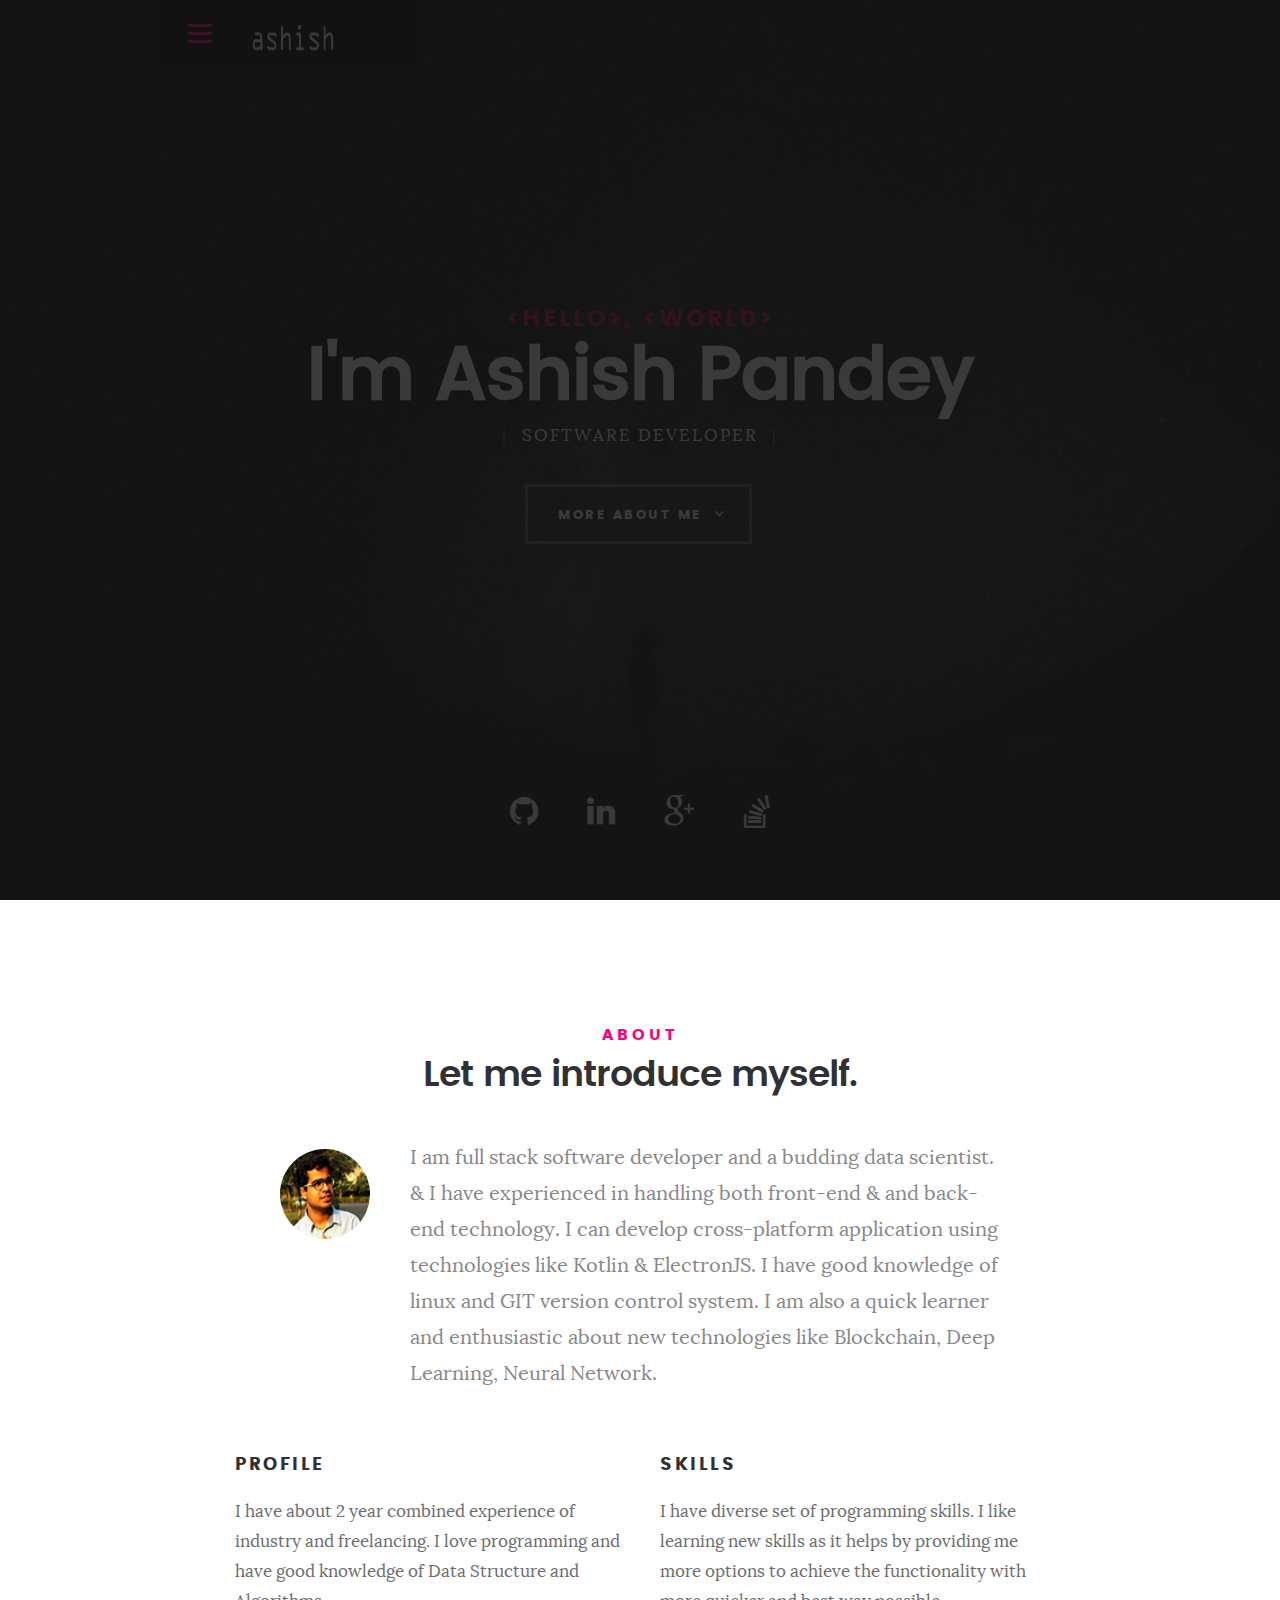
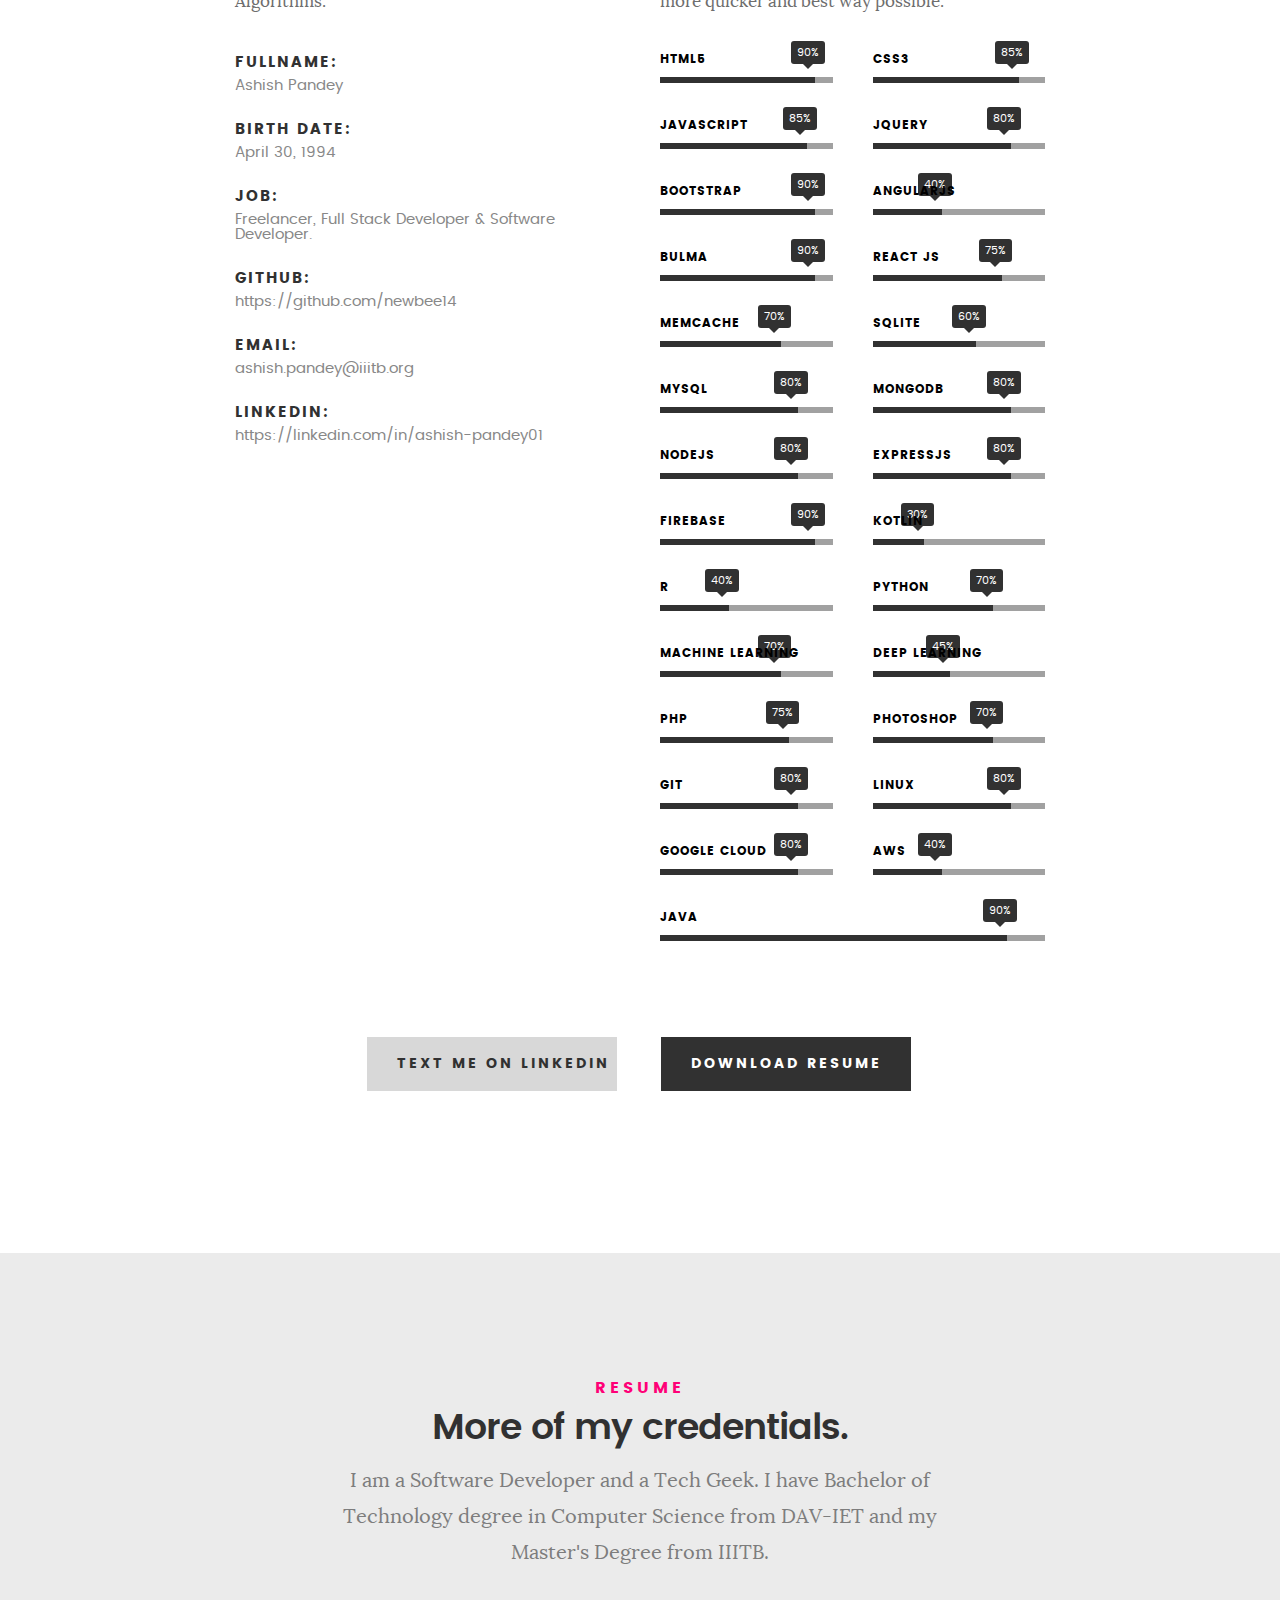
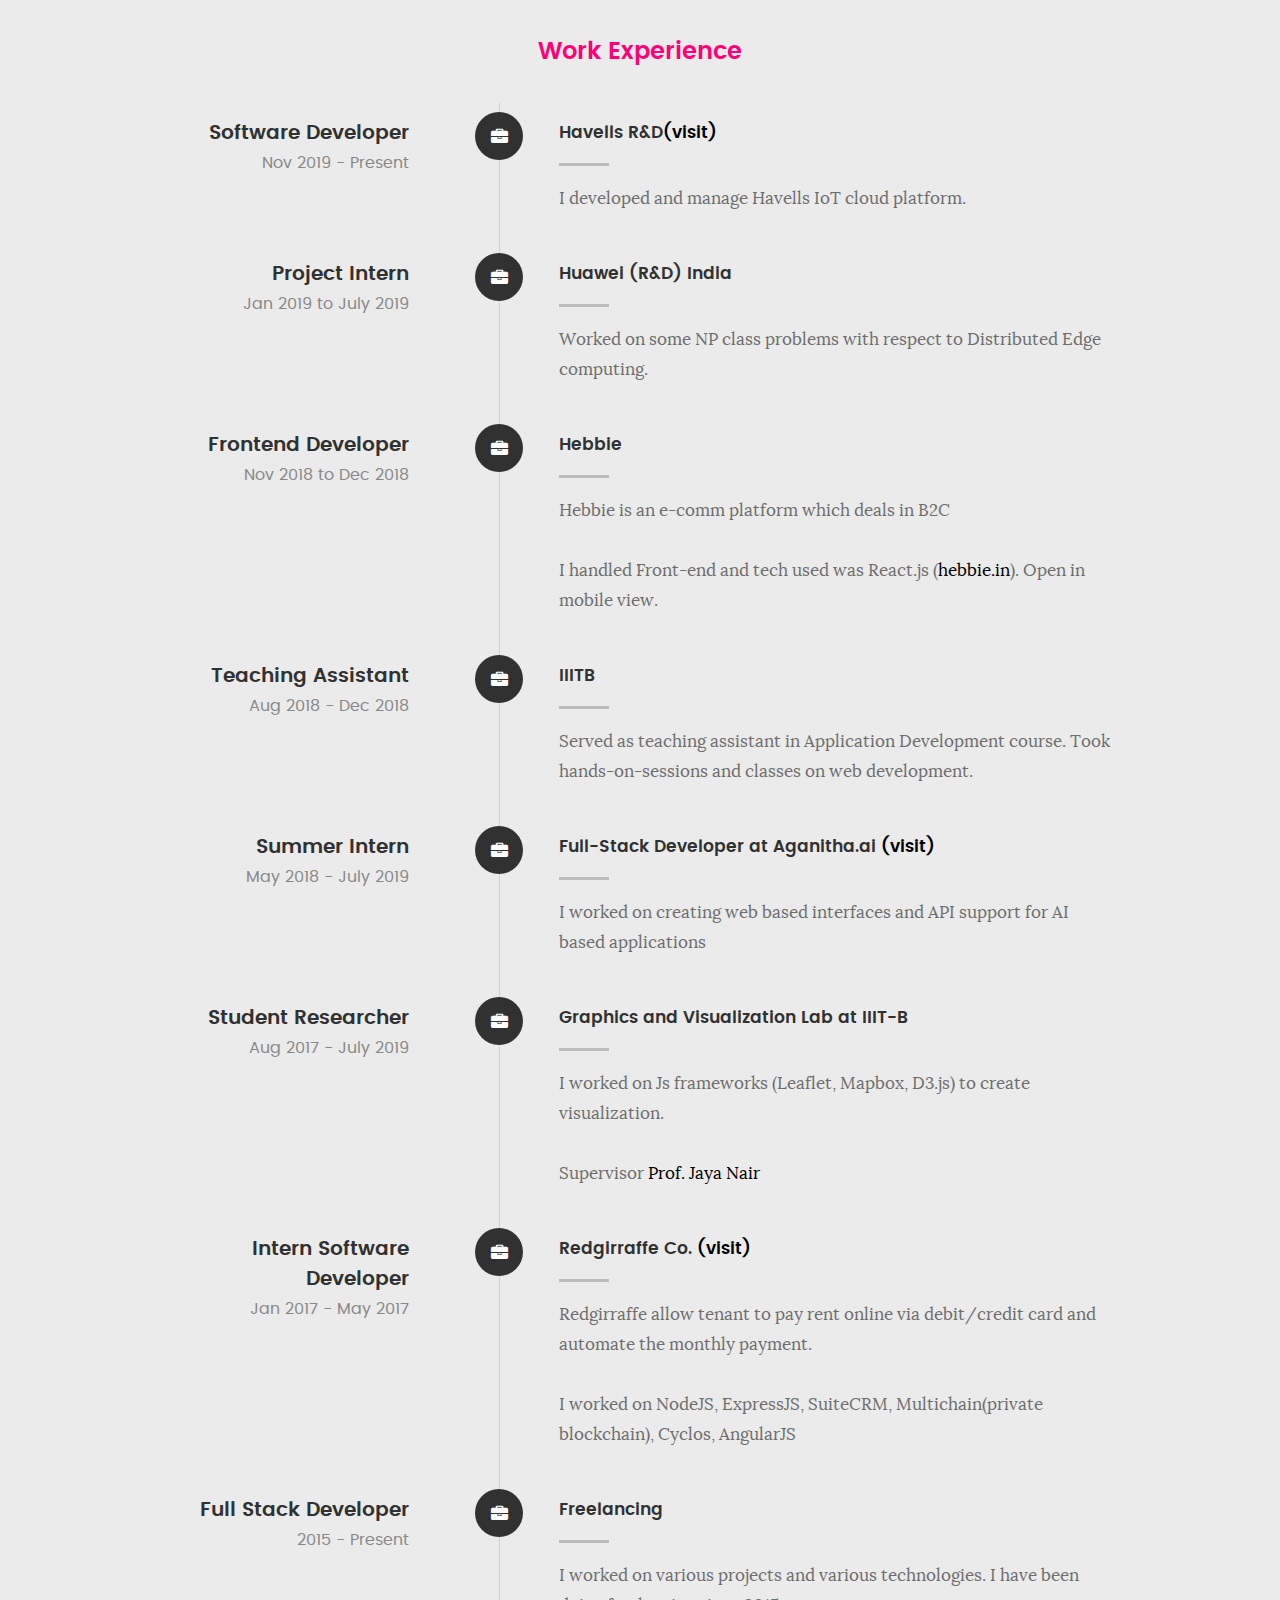
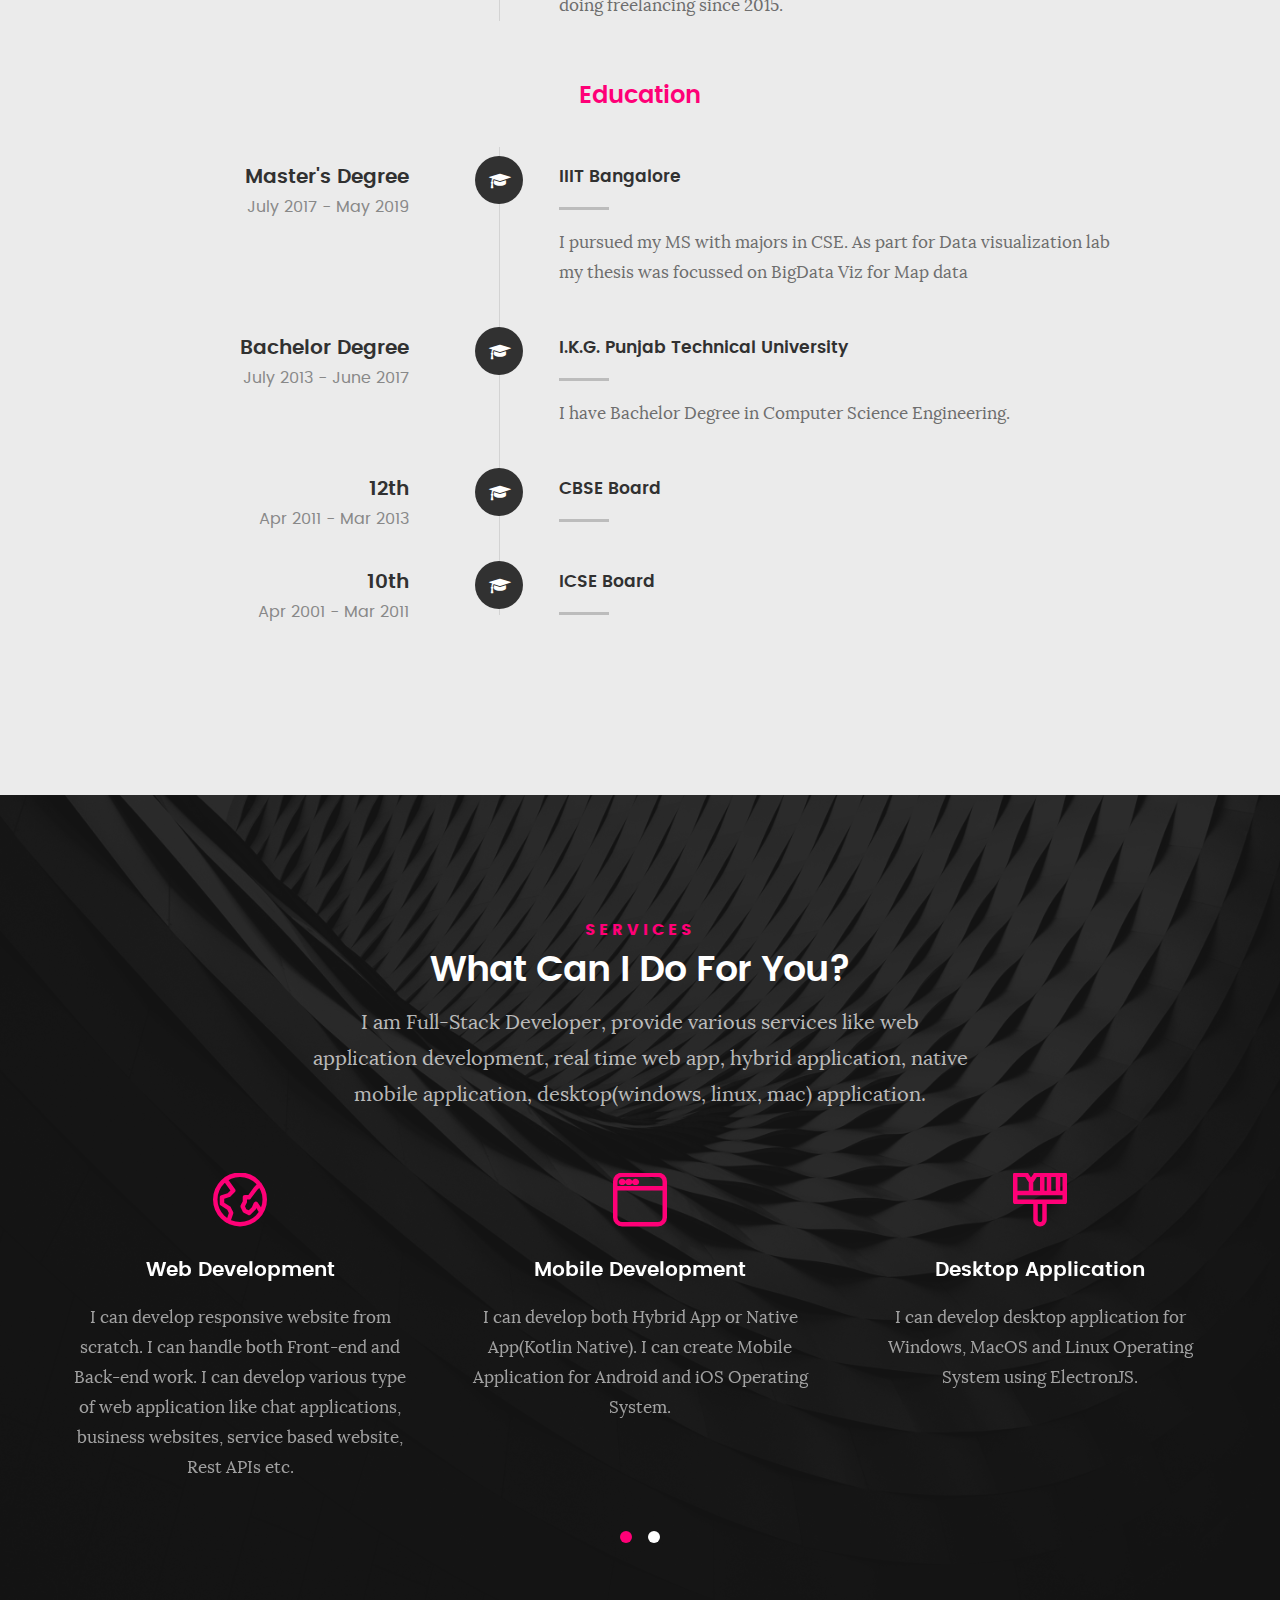
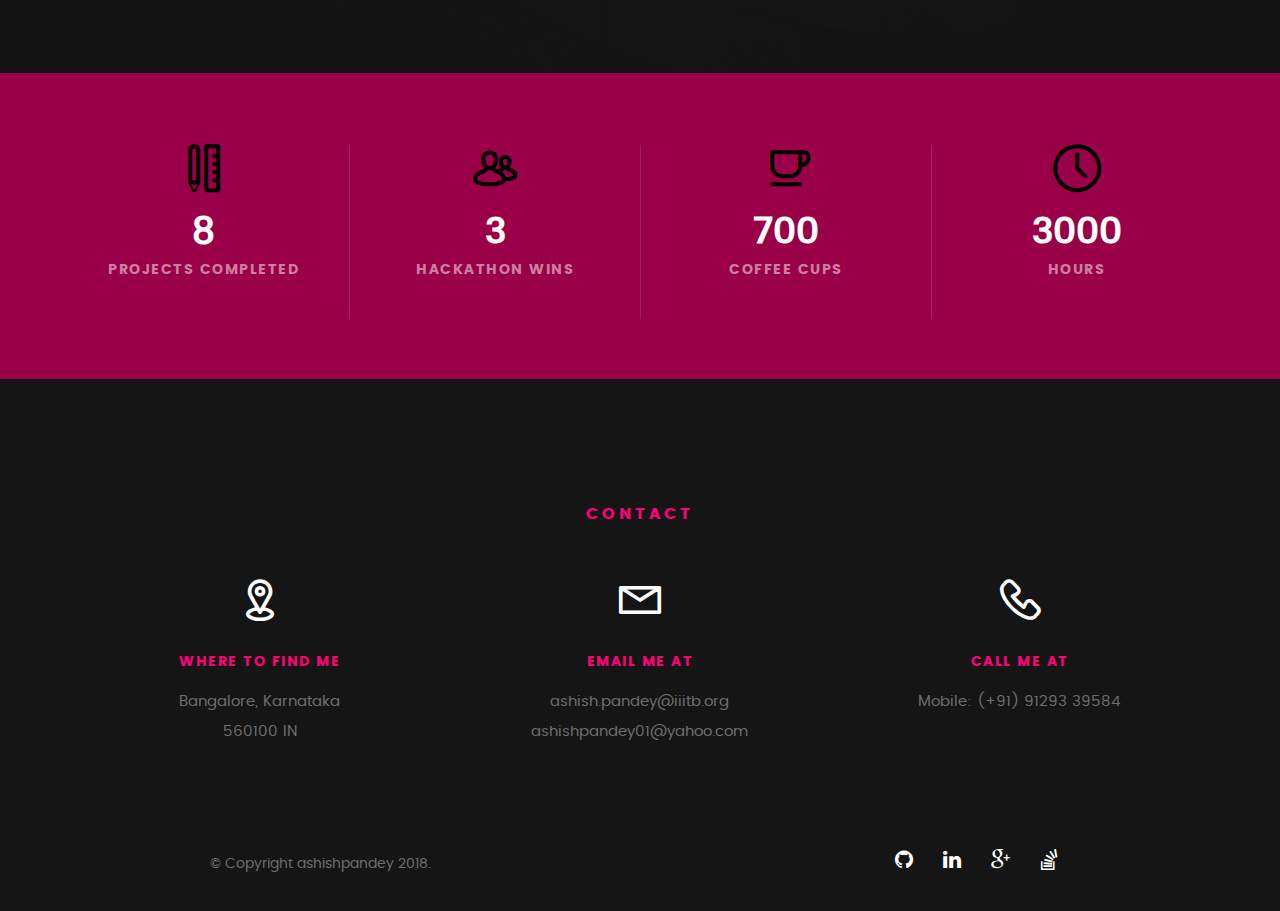
<file: index.html>
<!DOCTYPE html>
<!--[if IE 8 ]><html class="no-js oldie ie8" lang="en"> <![endif]-->
<!--[if IE 9 ]><html class="no-js oldie ie9" lang="en"> <![endif]-->
<!--[if (gte IE 9)|!(IE)]><!-->
<html class="no-js" lang="en">
<!--<![endif]-->

<head>

  <!--- basic page needs
   ================================================== -->
  <meta charset="utf-8">
   <meta name="google-site-verification" content="lpGzdiZyEpo5hl3nihUCHBcOdKKJoknXd8r0nBfHN28" />
  <title>Ashish Pandey | Full Stack Developer Expertise in NodeJS,AngularJS, ExpressJS, Java | Full Time, Part Time, Freelancer</title>
  <meta name="description" content="Ashish Pandey, Full Stack Developer Expertise in NodeJS, ReactJS, MeteorJS, ExpressJS, React Native">
  <meta name="author" content="Ashish Pandey">
  <meta name="keywords" content="pandey, ashish, web, developer, web developer, meteorJS, nodeJS, hire, freelancer, web designer, html, css, php, jsp, ReactJS, ReactNative, JavaScript, iOS, Android, ExpressJS, gitHub, bitBucket, Amazon web service">
  <meta http-equiv="content-language" content="en-GB" />
  <meta http-equiv="content-type" content="text/html; charset=UTF-8" />

  <!-- mobile specific metas
   ================================================== -->
  <meta name="viewport" content="width=device-width, initial-scale=1, maximum-scale=1">

  <!-- CSS
   ================================================== -->
  <link rel="stylesheet" href="css/base.css">
  <link rel="stylesheet" href="css/main.css">
  <link rel="stylesheet" href="css/vendor.css">

  <!-- script
   ================================================== -->
  <script src="js/modernizr.js"></script>
  <script src="js/pace.min.js"></script>

  <!-- favicons
	================================================== -->
  <link rel="icon" href="./images/ashish.jpg">
  <!-- <link rel="icon" type="image/png" href="favicon.png"> -->
  <!-- GoogleAnalytics
	 ================================================== -->

</head>

<body id="top">

  <!-- header
   ================================================== -->
  <header>
    <div class="row">

      <div class="top-bar">
        <a class="menu-toggle" href="#"><span>Menu</span></a>

        <div class="logo">
          <a href="index-2.html">pandeyshish</a>
        </div>

        <nav id="main-nav-wrap">
          <ul class="main-navigation">
            <li class="current"><a class="smoothscroll" href="#intro" title="">Home</a></li>
            <li><a class="smoothscroll" href="#about" title="">About</a></li>
            <li><a class="smoothscroll" href="#resume" title="">Resume</a></li>
            <li><a class="smoothscroll" href="#portfolio" title="">Portfolio</a></li>
            <li><a class="smoothscroll" href="#services" title="">Services</a></li>
            <li><a class="smoothscroll" href="#contact" title="">Contact</a></li>
          </ul>
        </nav>
      </div>
      <!-- /top-bar -->

    </div>
    <!-- /row -->
  </header>
  <!-- /header -->

  <!-- intro section
   ================================================== -->
  <section id="intro">

    <div class="intro-overlay"></div>

    <div class="intro-content">
      <div class="row">

        <div class="col-twelve">

          <h5>&lt;Hello&gt;, &lt;World&gt;</h5>
          <h1>I'm Ashish Pandey</h1>

          <p class="intro-position">
            <span>Software Developer</span>
          </p>

          <a class="button stroke smoothscroll" href="#about" title="">More About Me</a>

        </div>

      </div>
    </div>
    <!-- /intro-content -->

    <ul class="intro-social">
      <li><a href="https://github.com/newbee14" target='_blank'><i class="fa fa-github"></i></a></li>
      <li><a href="https://linkedin.com/in/ashish-pandey01/" target='_blank'><i class="fa fa-linkedin"></i></a></li>
      <li><a href="https://plus.google.com/u/0/115517663380048697738" target='_blank'><i class="fa fa-google-plus"></i></a></li>
      <li><a href="https://stackoverflow.com/users/5824601/ashish-pandey" target='_blank'><i class="fa fa-stack-overflow"></i></a></li>
    </ul>
    <!-- /intro-social -->

  </section>
  <!-- /intro -->


  <!-- about section
   ================================================== -->
  <section id="about">

    <div class="row section-intro">
      <div class="col-twelve">

        <h5>About</h5>
        <h1>Let me introduce myself.</h1>

        <div class="intro-info">

          <img src="./images/ashish.jpg" alt="Profile Picture">

          <p class="lead">I am full stack software developer and a budding data scientist. &amp; I have experienced in handling both front-end &amp; and back-end technology. I can develop cross-platform application using technologies like Kotlin &amp; ElectronJS. I have
            good knowledge of linux and GIT version control system. I am also a quick learner and enthusiastic about new technologies like Blockchain, Deep Learning, Neural Network.</p>
        </div>

      </div>
    </div>
    <!-- /section-intro -->

    <div class="row about-content">

      <div class="col-six tab-full">

        <h3>Profile</h3>
        <p>I have about 2 year combined experience of industry and freelancing. I love programming and have good knowledge of Data Structure and Algorithms.</p>

        <ul class="info-list">
          <li>
            <strong>Fullname:</strong>
            <span>Ashish Pandey</span>
          </li>
          <li>
            <strong>Birth Date:</strong>
            <span>April 30, 1994</span>
          </li>
          <li>
            <strong>Job:</strong>
            <span>Freelancer, Full Stack Developer &amp; Software Developer.</span>
          </li>
          <li>
            <strong>Github:</strong>
            <span>https://github.com/newbee14</span>
          </li>
          <li>
            <strong>Email:</strong>
            <span>ashish.pandey@iiitb.org</span>
          </li>
          <li>
            <strong>LinkedIn:</strong>
            <span>https://linkedin.com/in/ashish-pandey01</span>
          </li>

        </ul>
        <!-- /info-list -->

      </div>

      <div class="col-six tab-full">

        <h3>Skills</h3>
        <p>I have diverse set of programming skills. I like learning new skills as it helps by providing me more options to achieve the functionality with more quicker and best way possible.</p>

        <ul class="skill-bars">
          <div class="row">
            <div class="col-six tab-full">
              <li>
                <div class="progress percent90"><span>90%</span></div>
                <strong><a href='https://developer.mozilla.org/en-US/docs/Web/Guide/HTML/HTML5' target='_blank'>HTML5</a></strong>
              </li>
            </div>
            <div class="col-six tab-full">
              <li>
                <div class="progress percent85"><span>85%</span></div>
                <strong><a href='https://developer.mozilla.org/en-US/docs/Web/CSS/CSS3' target='_blank'>CSS3</a></strong>
              </li>
            </div>
          </div>
          <div class="row">
            <div class="col-six tab-full">
              <li>
                <div class="progress percent85"><span>85%</span></div>
                <strong><a href='https://developer.mozilla.org/en-US/docs/Learn/Getting_started_with_the_web/JavaScript_basics' target='_blank'>JavaScript</a></strong>
              </li>
            </div>
            <div class="col-six tab-full">
              <li>
                <div class="progress percent80"><span>80%</span></div>
                <strong><a href='https://jquery.com/' target='_blank'>JQuery</a></strong>
              </li>
            </div>
          </div>
          <div class="row">
            <div class="col-six tab-full">
              <li>
                <div class="progress percent90"><span>90%</span></div>
                <strong><a href='https://getbootstrap.com/' target='_blank'>Bootstrap</a></strong>
              </li>
            </div>
            <div class="col-six tab-full">
              <li>
                <div class="progress percent40"><span>40%</span></div>
                <strong><a href='https://angularjs.org/' target='_blank'>AngularJS</a></strong>
              </li>
            </div>

          </div>
          <div class="row">
            <div class="col-six tab-full">
              <li>
                <div class="progress percent90"><span>90%</span></div>
                <strong><a href='https://bulma.io' target='_blank'>Bulma</a></strong>
              </li>
            </div>
            <div class="col-six tab-full">
              <li>
                <div class="progress percent75"><span>75%</span></div>
                <strong><a href='https://reactjs.org/' target='_blank'>React JS</a></strong>
              </li>
            </div>
          </div>

          <div class="row">
            <div class="col-six tab-full">
              <li>
                <div class="progress percent70"><span>70%</span></div>
                <strong><a href='https://memcached.org/' target='_blank'>Memcache</a></strong>
              </li>
            </div>
            <div class="col-six tab-full">
              <li>
                <div class="progress percent60"><span>60%</span></div>
                <strong><a href='https://sqlite.org/' target='_blank'>SQLite</a></strong>
              </li>
            </div>
          </div>
          <div class="row">
            <div class="col-six tab-full">
              <li>
                <div class="progress percent80"><span>80%</span></div>
                <strong><a href='https://mysql.com/' target='_blank'>MySQL</a></strong>
              </li>
            </div>
            <div class="col-six tab-full">
              <li>
                <div class="progress percent80"><span>80%</span></div>
                <strong><a href='https://mongodb.com/' target='_blank'>MongoDB</a></strong>
              </li>
            </div>
          </div>
          <div class="row">
            <div class="col-six tab-full">
              <li>
                <div class="progress percent80"><span>80%</span></div>
                <strong><a href='https://nodejs.org/' target='_blank'>NodeJS</a></strong>
              </li>
            </div>
            <div class="col-six tab-full">
              <li>
                <div class="progress percent80"><span>80%</span></div>
                <strong><a href='https://expressjs.com/' target='_blank'>ExpressJS</a></strong>
              </li>
            </div>
          </div>
          <div class="row">
            <div class="col-six tab-full">
              <li>
                <div class="progress percent90"><span>90%</span></div>
                <strong><a href='https://firebase.google.com/' target='_blank'>Firebase</a></strong>
              </li>
            </div>
            <div class="col-six tab-full">
              <li>
                <div class="progress percent30"><span>30%</span></div>
                <strong><a href='https://kotlinlang.org/' target='_blank'>Kotlin</a></strong>
              </li>
            </div>
          </div>

          <div class="row">
            <div class="col-six tab-full">
              <li>
                <div class="progress percent40"><span>40%</span></div>
                <strong><a href='https://www.r-project.org/' target='_blank'>R</a></strong>
              </li>
            </div>
            <div class="col-six tab-full">
              <li>
                <div class="progress percent70"><span>70%</span></div>
                <strong><a href='https://www.python.org' target='_blank'>Python</a></strong>
              </li>
            </div>
          </div>
          <div class="row">
            <div class="col-six tab-full">
              <li>
                <div class="progress percent70"><span>70%</span></div>
                <strong><a href='' target='_blank'>Machine Learning</a></strong>
              </li>
            </div>
            <div class="col-six tab-full">
              <li>
                <div class="progress percent45"><span>45%</span></div>
                <strong><a href='' target='_blank'>Deep Learning</a></strong>
              </li>
            </div>
          </div>
          <div class="row">
            <div class="col-six tab-full">
              <li>
                <div class="progress percent75"><span>75%</span></div>
                <strong><a href='https://php.net/' target='_blank'>PHP</a></strong>
              </li>
            </div>
            <div class="col-six tab-full">
              <li>
                <div class="progress percent70"><span>70%</span></div>
                <strong><a href='https://www.photoshop.com' target='_blank'>Photoshop</a></strong>
              </li>
            </div>
          </div>
          <div class="row">
            <div class="col-six tab-full">
              <li>
                <div class="progress percent80"><span>80%</span></div>
                <strong><a href='https://git-scm.com/' target='_blank'>GIT</a></strong>
              </li>
            </div>
            <div class="col-six tab-full">
              <li>
                <div class="progress percent80"><span>80%</span></div>
                <strong><a href='https://linux.org/' target='_blank'>Linux</a></strong>
              </li>
            </div>
          </div>
          <div class="row">
            <div class="col-six tab-full">
              <li>
                <div class="progress percent80"><span>80%</span></div>
                <strong><a href='https://cloud.google.com/' target='_blank'>Google Cloud</a></strong>
              </li>
            </div>
            <div class="col-six tab-full">
              <li>
                <div class="progress percent40"><span>40%</span></div>
                <strong><a href='https://aws.amazon.com/' target='_blank'>AWS</a></strong>
              </li>
            </div>
          </div>
          <li>
            <div class="progress percent90"><span>90%</span></div>
            <strong><a href='https://java.com' target='_blank'>Java</a></strong>
          </li>
        </ul>
        <!-- /skill-bars -->

      </div>

    </div>

    <div class="row button-section">
      <div class="col-twelve">
        <a href="https://linkedin.com/in/ashish-pandey01" target='_blank' title="LinkedIn" class="button">Text Me on Linkedin</a>
        <a href="ashish_cv.pdf" target="_blank" title="Download Resume" class="button button-primary hidecm">Download Resume</a>
      </div>
    </div>

  </section>
  <!-- /process-->


  <!-- resume Section
   ================================================== -->
  <section id="resume" class="grey-section">

    <div class="row section-intro">
      <div class="col-twelve">

        <h5>Resume</h5>
        <h1>More of my credentials.</h1>

        <p class="lead">I am a Software Developer and a Tech Geek. I have Bachelor of Technology degree in Computer Science from DAV-IET and my Master's Degree from IIITB.</p>
      </div>
    </div>
    <!-- /section-intro-->

    <div class="row resume-timeline">

      <div class="col-twelve resume-header">

        <h2>Work Experience</h2>

      </div>
      <!-- /resume-header -->

      <div class="col-twelve">

        <div class="timeline-wrap">
          <div class="timeline-block">

            <div class="timeline-ico">
              <i class="fa fa-briefcase"></i>
            </div>

            <div class="timeline-header">
              <h3>Software Developer</h3>
              <p>Nov 2019 - Present</p>
            </div>

            <div class="timeline-content">
              <h4>Havells R&D<a href="https://havells.com/">(visit)</a></h4>
              <p>I developed and manage Havells IoT cloud platform.<p/>
            </div>

          </div>

          <div class="timeline-block">

            <div class="timeline-ico">
              <i class="fa fa-briefcase"></i>
            </div>

            <div class="timeline-header">
              <h3>Project Intern</h3>
              <p>Jan 2019 to July 2019</p>
            </div>

            <div class="timeline-content">
              <h4>Huawei (R&D) India</h4>
              <p>Worked on some NP class problems with respect to Distributed Edge computing.</p>
            </div>

          </div>

          <div class="timeline-block">

            <div class="timeline-ico">
              <i class="fa fa-briefcase"></i>
            </div>

            <div class="timeline-header">
              <h3>Frontend Developer</h3>
              <p>Nov 2018 to Dec 2018</p>
            </div>

            <div class="timeline-content">
              <h4>Hebbie</h4>
              <p>Hebbie is an e-comm platform which deals in B2C</p>
              <p>I handled Front-end and tech used was React.js (<a href="https://hebbie.in/" target="_blank">hebbie.in</a>). Open in mobile view.</p>
            </div>

          </div>

          <div class="timeline-block">

            <div class="timeline-ico">
              <i class="fa fa-briefcase"></i>
            </div>

            <div class="timeline-header">
              <h3>Teaching Assistant</h3>
              <p>Aug 2018 - Dec 2018</p>
            </div>

            <div class="timeline-content">
              <h4>IIITB</h4>
              <p>Served as teaching assistant in Application Development course. Took hands-on-sessions and classes on web development.</p>

            </div>

          </div>

          <div class="timeline-block">

            <div class="timeline-ico">
              <i class="fa fa-briefcase"></i>
            </div>

            <div class="timeline-header">
              <h3>Summer Intern</h3>
              <p>May 2018 - July 2019</p>
            </div>

            <div class="timeline-content">
              <h4>Full-Stack Developer at Aganitha.ai <a href="https://aganitha.ai">(visit)</a></h4>
              <p>I worked on creating web based interfaces and API support for AI based applications<p/>
            </div>

          </div>
          <div class="timeline-block">

            <div class="timeline-ico">
              <i class="fa fa-briefcase"></i>
            </div>

            <div class="timeline-header">
              <h3>Student Researcher</h3>
              <p>Aug 2017 - July 2019</p>
            </div>

            <div class="timeline-content">
              <h4>Graphics and Visualization Lab at IIIT-B</h4>
              <p>I worked on Js frameworks (Leaflet, Mapbox, D3.js) to create visualization.</p>
              <p>Supervisor <a href="https://www.iiitb.ac.in/faculty_page.php?name=jayasreevalsannair">Prof. Jaya Nair</a></p>
            </div>

          </div>
          <!-- /timeline-block -->

          <div class="timeline-block">

            <div class="timeline-ico">
              <i class="fa fa-briefcase"></i>
            </div>

            <div class="timeline-header">
              <h3>Intern Software Developer</h3>
              <p>Jan 2017 - May 2017</p>
            </div>

            <div class="timeline-content">
              <h4>Redgirraffe Co. <a href="https://www.redgirraffe.com">(visit)</a></h4>
              <p>Redgirraffe allow tenant to pay rent online via debit/credit card and automate the monthly payment.</p>
              <p>I worked on NodeJS, ExpressJS, SuiteCRM, Multichain(private blockchain), Cyclos, AngularJS</p>
            </div>

          </div>
          <!-- /timeline-block -->


          <div class="timeline-block">

            <div class="timeline-ico">
              <i class="fa fa-briefcase"></i>
            </div>

            <div class="timeline-header">
              <h3>Full Stack Developer</h3>
              <p>2015 - Present</p>
            </div>

            <div class="timeline-content">
              <h4>Freelancing</h4>
              <p>I worked on various projects and various technologies. I have been doing freelancing since 2015.</p>
              <p></p>
            </div>

          </div>
          <!-- /timeline-block -->


        </div>
        <!-- /timeline-wrap -->

      </div>
      <!-- /col-twelve -->

    </div>
    <!-- /resume-timeline -->

    <div class="row resume-timeline">

      <div class="col-twelve resume-header">

        <h2>Education</h2>

      </div>
      <!-- /resume-header -->

      <div class="col-twelve">

        <div class="timeline-wrap">
          <div class="timeline-block">

            <div class="timeline-ico">
              <i class="fa fa-graduation-cap"></i>
            </div>

            <div class="timeline-header">
              <h3>Master's Degree</h3>
              <p>July 2017 - May 2019</p>
            </div>

            <div class="timeline-content">
              <h4>IIIT Bangalore</h4>
              <p>I pursued my MS with majors in CSE. As part for Data visualization lab my thesis was focussed on BigData Viz for Map data</p>
            </div>

          </div>
          <div class="timeline-block">

            <div class="timeline-ico">
              <i class="fa fa-graduation-cap"></i>
            </div>

            <div class="timeline-header">
              <h3>Bachelor Degree</h3>
              <p>July 2013 - June 2017</p>
            </div>

            <div class="timeline-content">
              <h4>I.K.G. Punjab Technical University</h4>
              <p>I have Bachelor Degree in Computer Science Engineering.</p>
            </div>

          </div>
          <!-- /timeline-block -->

          <div class="timeline-block">

            <div class="timeline-ico">
              <i class="fa fa-graduation-cap"></i>
            </div>

            <div class="timeline-header">
              <h3>12th</h3>
              <p>Apr 2011 - Mar 2013</p>
            </div>

            <div class="timeline-content">
              <h4>CBSE Board</h4>
              <p></p>
            </div>

          </div>
          <!-- /timeline-block -->

          <div class="timeline-block">

            <div class="timeline-ico">
              <i class="fa fa-graduation-cap"></i>
            </div>

            <div class="timeline-header">
              <h3>10th</h3>
              <p>Apr 2001 - Mar 2011</p>
            </div>

            <div class="timeline-content">
              <h4>ICSE Board</h4>
              <p></p>
            </div>

          </div>
          <!-- /timeline-block -->
        </div>
        <!-- /timeline-wrap -->

      </div>
      <!-- /col-twelve -->

    </div>
    <!-- /resume-timeline -->

  </section>
  <!-- /features -->


  <!-- services Section
   ================================================== -->
  <section id="services">

    <div class="overlay"></div>

    <div class="row section-intro">
      <div class="col-twelve">

        <h5>Services</h5>
        <h1>What Can I Do For You?</h1>

        <p class="lead">I am Full-Stack Developer, provide various services like web application development, real time web app, hybrid application, native mobile application, desktop(windows, linux, mac) application.</p>

      </div>
    </div>
    <!-- /section-intro -->

    <div class="row services-content">

      <div id="owl-slider" class="owl-carousel services-list">

        <div class="service">

          <span class="icon"><i class="icon-earth"></i></span>

          <div class="service-content">

            <h3>Web Development</h3>

            <p class="desc">I can develop responsive website from scratch. I can handle both Front-end and Back-end work. I can develop various type of web application like chat applications, business websites, service based website, Rest APIs etc.
            </p>

          </div>

        </div>
        <!-- /service -->

        <div class="service">

          <span class="icon"><i class="icon-window"></i></span>

          <div class="service-content">

            <h3>Mobile Development</h3>

            <p class="desc">
              I can develop both Hybrid App or Native App(Kotlin Native). I can create Mobile Application for Android and iOS Operating System.
            </p>

          </div>

        </div>
        <!-- /service -->

        <div class="service">

          <span class="icon"><i class="icon-paint-brush"></i></span>

          <div class="service-content">

            <h3>Desktop Application</h3>

            <p class="desc">I can develop desktop application for Windows, MacOS and Linux Operating System using ElectronJS.
            </p>

          </div>

        </div>
        <!-- /service -->

        <div class="service">

          <span class="icon"><i class="icon-chat"></i></span>

          <div class="service-content">

            <h3>Consultancy</h3>

            <p class="desc">I can help you if you stuck in a project or want to know how its work. I can also guide what is best for project and best way to implement.
            </p>

          </div>

        </div>
        <!-- /service -->

      </div>
      <!-- /services-list -->

    </div>
    <!-- /services-content -->

  </section>
  <!-- /services -->


  <!-- stats Section
   ================================================== -->
  <section id="stats" class="count-up">

    <div class="row">
      <div class="col-twelve">

        <div class="block-1-4 block-s-1-2 block-tab-1-2 block-mob-full stats-list">

          <div class="bgrid stat">

            <div class="icon-part">
              <i class="icon-pencil-ruler"></i>
            </div>

            <h3 class="stat-count">
							8
						</h3>

            <h5 class="stat-title">
							Projects Completed
						</h5>

          </div>
          <!-- /stat -->

          <div class="bgrid stat">

            <div class="icon-part">
              <i class="icon-users"></i>
            </div>

            <h3 class="stat-count">
							3
						</h3>

            <h5 class="stat-title">
							Hackathon Wins
						</h5>

          </div>
          <!-- /stat -->

          <div class="bgrid stat">

            <div class="icon-part">
              <i class="icon-cup"></i>
            </div>

            <h3 class="stat-count">
							700
						</h3>

            <h5 class="stat-title">
							Coffee Cups
						</h5>

          </div>
          <!-- /stat -->

          <div class="bgrid stat">

            <div class="icon-part">
              <i class="icon-clock"></i>
            </div>

            <h3 class="stat-count">
							3000
						</h3>

            <h5 class="stat-title">
							Hours
						</h5>

          </div>
          <!-- /stat -->

        </div>
        <!-- /stats-list -->

      </div>
      <!-- /twelve -->
    </div>
    <!-- /row -->

  </section>
  <!-- /stats -->


  <!-- contact
   ================================================== -->
  <section id="contact">

    <div class="row section-intro">
      <div class="col-twelve">

        <h5>Contact</h5>
        <!-- <h1>I'd Love To Hear From You.</h1> -->

        <!-- <p class="lead">Contact me if you want any help and want my service.</p> -->

      </div>
    </div>
    <!-- /section-intro -->

    <div class="row contact-form hide">

      <div class="col-twelve">

        <!-- form -->
        <form name="contactForm" id="contactForm" method="post" action="#">
          <fieldset>
            <div class="form-field">
              <input name="contactName" type="text" id="contactName" placeholder="Name" value="" minlength="2" required="">
            </div>
            <div class="form-field">
              <input name="contactEmail" type="email" id="contactEmail" placeholder="Email" value="" required="">
            </div>
            <div class="form-field">
              <input name="contactSubject" type="text" id="contactSubject" placeholder="Subject" value="">
            </div>
            <div class="form-field">
              <textarea name="contactMessage" id="contactMessage" placeholder="message" rows="10" cols="50" required=""></textarea>
            </div>
            <div class="form-field">
              <button class="submitform">Submit</button>
              <div id="submit-loader">
                <div class="text-loader">Sending...</div>
                <div class="s-loader">
                  <div class="bounce1"></div>
                  <div class="bounce2"></div>
                  <div class="bounce3"></div>
                </div>
              </div>
            </div>

          </fieldset>
        </form>
        <!-- Form End -->

        <!-- contact-warning -->
        <div id="message-warning">
        </div>
        <!-- contact-success -->
        <div id="message-success">
          <i class="fa fa-check"></i>Your message was sent, thank you!<br>
        </div>

      </div>
      <!-- /col-twelve -->

    </div>
    <!-- /contact-form -->

    <div class="row contact-info">

      <div class="col-four tab-full">

        <div class="icon">
          <i class="icon-pin"></i>
        </div>

        <h5>Where to find me</h5>

        <p>
          Bangalore, Karnataka<br> 560100 IN
        </p>

      </div>

      <div class="col-four tab-full collapse">

        <div class="icon">
          <i class="icon-mail"></i>
        </div>

        <h5>Email Me At</h5>

        <p>ashish.pandey@iiitb.org <br> ashishpandey01@yahoo.com</p>

      </div>

      <div class="col-four tab-full">

        <div class="icon">
          <i class="icon-phone"></i>
        </div>

        <h5>Call Me At</h5>

        <p>
          Mobile: (+91) 91293 39584<br>
        </p>

      </div>

    </div>
    <!-- /contact-info -->

  </section>
  <!-- /contact -->


  <!-- footer
   ================================================== -->

  <footer>
    <div class="row">

      <div class="col-six tab-full pull-right social">

        <ul class="footer-social">
          <li><a href="https://github.com/newbee14" target='_blank'><i class="fa fa-github"></i></a></li>
          <li><a href="https://linkedin.com/in/ashish-pandey01/" target='_blank'><i class="fa fa-linkedin"></i></a></li>
          <li><a href="https://plus.google.com/u/0/115517663380048697738" target='_blank'><i class="fa fa-google-plus"></i></a></li>
          <li><a href="https://stackoverflow.com/users/5824601/ashish-pandey" target='_blank'><i class="fa fa-stack-overflow"></i></a></li>
        </ul>


      </div>

      <div class="col-six tab-full">
        <div class="copyright">
          <span>© Copyright ashishpandey 2018.</span>
        </div>
      </div>

      <div id="go-top">
        <a class="smoothscroll" title="Back to Top" href="#top"><i class="fa fa-long-arrow-up"></i></a>
      </div>

    </div>
    <!-- /row -->
  </footer>

  <div id="preloader">
    <div id="loader"></div>
  </div>

  <!-- Java Script
   ================================================== -->
  <script src="js/jquery-2.1.3.min.js"></script>
  <script src="js/plugins.js"></script>
  <script src="js/main.js"></script>

</body>


</html>
</file>
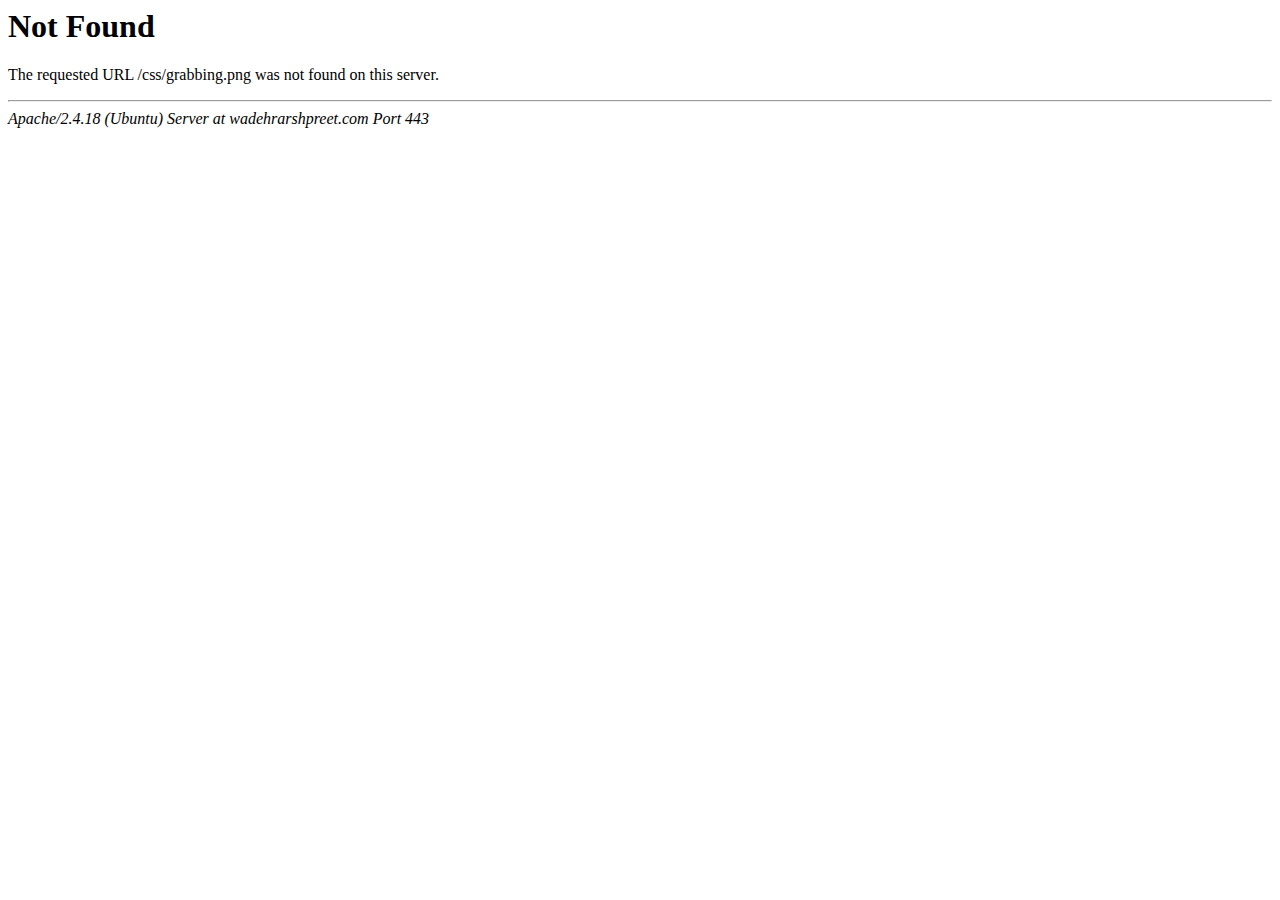
<file: css/grabbing.html>
<!DOCTYPE HTML PUBLIC "-//IETF//DTD HTML 2.0//EN">
<html><head>
<title>404 Not Found</title>
</head><body>
<h1>Not Found</h1>
<p>The requested URL /css/grabbing.png was not found on this server.</p>
<hr>
<address>Apache/2.4.18 (Ubuntu) Server at wadehrarshpreet.com Port 443</address>
</body></html>
</file>
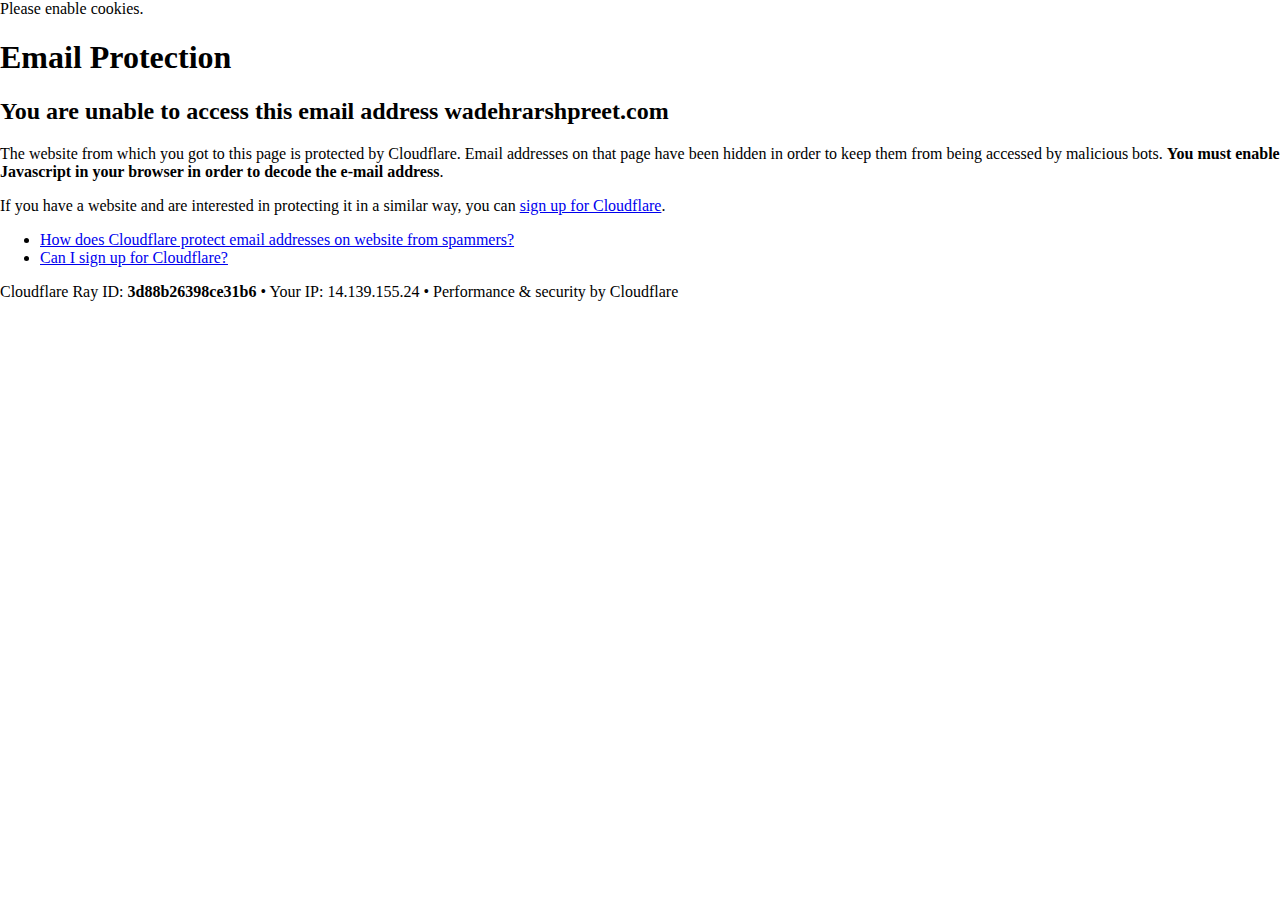
<file: cdn-cgi/l/email-protection.html>
<!DOCTYPE html>
<!--[if lt IE 7]> <html class="no-js ie6 oldie" lang="en-US"> <![endif]-->
<!--[if IE 7]>    <html class="no-js ie7 oldie" lang="en-US"> <![endif]-->
<!--[if IE 8]>    <html class="no-js ie8 oldie" lang="en-US"> <![endif]-->
<!--[if gt IE 8]><!--> <html class="no-js" lang="en-US"> <!--<![endif]-->

<!-- Mirrored from wadehrarshpreet.com/cdn-cgi/l/email-protection by HTTrack Website Copier/3.x [XR&CO'2014], Fri, 05 Jan 2018 19:03:23 GMT -->
<!-- Added by HTTrack --><meta http-equiv="content-type" content="text/html;charset=UTF-8" /><!-- /Added by HTTrack -->
<head>
<title>Email Protection | Cloudflare</title>
<meta charset="UTF-8" />
<meta http-equiv="Content-Type" content="text/html; charset=UTF-8" />
<meta http-equiv="X-UA-Compatible" content="IE=Edge,chrome=1" />
<meta name="robots" content="noindex, nofollow" />
<meta name="viewport" content="width=device-width,initial-scale=1,maximum-scale=1" />
<link rel="stylesheet" id="cf_styles-css" href="https://wadehrarshpreet.com/cdn-cgi/styles/cf.errors.css" type="text/css" media="screen,projection" />
<!--[if lt IE 9]><link rel="stylesheet" id='cf_styles-ie-css' href="/cdn-cgi/styles/cf.errors.ie.css" type="text/css" media="screen,projection" /><![endif]-->
<style type="text/css">body{margin:0;padding:0}</style>
<!--[if lte IE 9]><script type="text/javascript" src="/cdn-cgi/scripts/jquery.min.js"></script><![endif]-->
<!--[if gte IE 10]><!--><script type="text/javascript" src="https://wadehrarshpreet.com/cdn-cgi/scripts/zepto.min.js"></script><!--<![endif]-->
<script type="text/javascript" src="https://wadehrarshpreet.com/cdn-cgi/scripts/cf.common.js"></script>

</head>
<body>
  <div id="cf-wrapper">
    <div class="cf-alert cf-alert-error cf-cookie-error" id="cookie-alert" data-translate="enable_cookies">Please enable cookies.</div>
    <div id="cf-error-details" class="cf-error-details-wrapper">
      <div class="cf-wrapper cf-header cf-error-overview">
        <h1 data-translate="block_headline">Email Protection</h1>
        <h2 class="cf-subheadline"><span data-translate="unable_to_access">You are unable to access this email address</span> wadehrarshpreet.com</h2>
      </div><!-- /.header -->

      <div class="cf-section cf-wrapper">
        <div class="cf-columns two">
          <div class="cf-column">
            <p>The website from which you got to this page is protected by Cloudflare. Email addresses on that page have been hidden in order to keep them from being accessed by malicious bots. <strong>You must enable Javascript in your browser in order to decode the e-mail address</strong>.</p>
            <p>If you have a website and are interested in protecting it in a similar way, you can <a href="https://www.cloudflare.com/sign-up?utm_source=email_protection">sign up for Cloudflare</a>.</p>
          </div>

          <div class="cf-column">
            <div class="grid_4">
              <div class="rail">
                  <div class="panel">
                      <ul class="nobullets">
                        <li><a class="modal-link-faq" href="https://support.cloudflare.com/hc/en-us/articles/200170016-What-is-Email-Address-Obfuscation-">How does Cloudflare protect email addresses on website from spammers?</a></li>
                        <li><a class="modal-link-faq" href="https://support.cloudflare.com/hc/en-us/categories/200275218-Getting-Started">Can I sign up for Cloudflare?</a></li>
                    </ul>
                </div>
              </div>
            </div>
          </div>
        </div>
      </div><!-- /.section -->

      <div class="cf-error-footer cf-wrapper">
  <p>
    <span class="cf-footer-item">Cloudflare Ray ID: <strong>3d88b26398ce31b6</strong></span>
    <span class="cf-footer-separator">&bull;</span>
    <span class="cf-footer-item"><span data-translate="your_ip">Your IP</span>: 14.139.155.24</span>
    <span class="cf-footer-separator">&bull;</span>
    <span class="cf-footer-item"><span data-translate="performance_security_by">Performance &amp; security by</span> <a data-orig-proto="https" data-orig-ref="www.cloudflare.com/5xx-error-landing?utm_source=error_footer" id="brand_link" target="_blank">Cloudflare</a></span>
    
  </p>
</div><!-- /.error-footer -->


    </div><!-- /#cf-error-details -->
  </div><!-- /#cf-wrapper -->

  <script type="text/javascript">
  window._cf_translation = {};
  
  
</script>

</body>

<!-- Mirrored from wadehrarshpreet.com/cdn-cgi/l/email-protection by HTTrack Website Copier/3.x [XR&CO'2014], Fri, 05 Jan 2018 19:03:23 GMT -->
</html>
</file>
<file: css/base.css>
/**
 * =================================================================== 
 *
 *  Kards v1.0 Base Stylesheet
 *  url: styleshout.com
 *  03-01-2016
 *  ------------------------------------------------------------------
 *  TOC:
 *  01. reset
 *  02. basic/base setup styles
 *  03. grid
 *  04. MISC
 *
 * =================================================================== 
 */

/** 
 * ===================================================================
 * 01. reset - normalize.css v3.0.2 | MIT License | git.io/normalize
 *
 * ------------------------------------------------------------------- 
 */
html {
	font-family: sans-serif;
	-ms-text-size-adjust: 100%;
	-webkit-text-size-adjust: 100%;
}

body {
	margin: 0;
}

article,
aside,
details,
figcaption,
figure,
footer,
header,
hgroup,
main,
menu,
nav,
section,
summary {
	display: block;
}

audio,
canvas,
progress,
video {
	display: inline-block;
	vertical-align: baseline;
}

audio:not([controls]) {
	display: none;
	height: 0;
}

[hidden],
template {
	display: none;
}

a {
	background: transparent;
}

a:active,
a:hover {
	outline: 0;
}

abbr[title] {
	border-bottom: 1px dotted;
}

b,
strong {
	font-weight: bold;
}

dfn {
	font-style: italic;
}

h1 {
	font-size: 2em;
	margin: 0.67em 0;
}

mark {
	background: #ff0;
	color: #000;
}

small {
	font-size: 80%;
}

sub,
sup {
	font-size: 75%;
	line-height: 0;
	position: relative;
	vertical-align: baseline;
}

sup {
	top: -0.5em;
}

sub {
	bottom: -0.25em;
}

img {
	border: 0;
}

svg:not(:root) {
	overflow: hidden;
}

figure {
	margin: 1em 40px;
}

hr {
	-moz-box-sizing: content-box;
	box-sizing: content-box;
	height: 0;
}

pre {
	overflow: auto;
}

code,
kbd,
pre,
samp {
	font-family: monospace, monospace;
	font-size: 1em;
}

button,
input,
optgroup,
select,
textarea {
	color: inherit;
	font: inherit;
	margin: 0;
}

button {
	overflow: visible;
}

button,
select {
	text-transform: none;
}

button,
html input[type="button"],
input[type="reset"],
input[type="submit"] {
	-webkit-appearance: button;
	cursor: pointer;
}

button[disabled],
html input[disabled] {
	cursor: default;
}

button::-moz-focus-inner,
input::-moz-focus-inner {
	border: 0;
	padding: 0;
}

input {
	line-height: normal;
}

input[type="checkbox"],
input[type="radio"] {
	box-sizing: border-box;
	padding: 0;
}

input[type="number"]::-webkit-inner-spin-button,
input[type="number"]::-webkit-outer-spin-button {
	height: auto;
}

input[type="search"] {
	-webkit-appearance: textfield;
	-moz-box-sizing: content-box;
	-webkit-box-sizing: content-box;
	box-sizing: content-box;
}

input[type="search"]::-webkit-search-cancel-button,
input[type="search"]::-webkit-search-decoration {
	-webkit-appearance: none;
}

fieldset {
	border: 1px solid #c0c0c0;
	margin: 0 2px;
	padding: 0.35em 0.625em 0.75em;
}

legend {
	border: 0;
	padding: 0;
}

textarea {
	overflow: auto;
}

optgroup {
	font-weight: bold;
}

table {
	border-collapse: collapse;
	border-spacing: 0;
}

td,
th {
	padding: 0;
}

/** 
 * ===================================================================
 * 02. basic/base setup styles - (_basic.scss)
 *
 * ------------------------------------------------------------------- 
 */
html {
	font-size: 62.5%;
	box-sizing: border-box;
}

*,
*::before,
*::after {
	box-sizing: inherit;
}

body {
	font-weight: normal;
	line-height: 1;
	text-rendering: optimizeLegibility;
	word-wrap: break-word;
	-webkit-overflow-scrolling: touch;
	-webkit-text-size-adjust: none;
}

body,
input,
button {
	-moz-osx-font-smoothing: grayscale;
	-webkit-font-smoothing: antialiased;
}

/**
 * Media - (_basic.scss)
 * ------------------------------------------------------------------- 
 */
img,
video {
	max-width: 100%;
	height: auto;
}

/**
 * Typography resets - (_basic.scss)
 * ------------------------------------------------------------------- 
 */
div,
dl,
dt,
dd,
ul,
ol,
li,
h1,
h2,
h3,
h4,
h5,
h6,
pre,
form,
p,
blockquote,
th,
td {
	margin: 0;
	padding: 0;
}

h1,
h2,
h3,
h4,
h5,
h6 {
	-webkit-font-variant-ligatures: common-ligatures;
	-moz-font-variant-ligatures: common-ligatures;
	font-variant-ligatures: common-ligatures;
	text-rendering: optimizeLegibility;
}

em,
i {
	font-style: italic;
	line-height: inherit;
}

strong,
b {
	font-weight: bold;
	line-height: inherit;
}

small {
	font-size: 60%;
	line-height: inherit;
}

ol,
ul {
	list-style: none;
}

li {
	display: block;
}

/**
 * links - (_basic.scss)
 * ------------------------------------------------------------------- 
 */
a {
	text-decoration: none;
	line-height: inherit;
}

a img {
	border: none;
}

/**
 * inputs - (_basic.scss)
 * ------------------------------------------------------------------- 
 */
fieldset {
	margin: 0;
	padding: 0;
}

input[type="email"],
input[type="number"],
input[type="search"],
input[type="text"],
input[type="tel"],
input[type="url"],
input[type="password"],
textarea {
	-webkit-appearance: none;
	-moz-appearance: none;
	-ms-appearance: none;
	-o-appearance: none;
	appearance: none;
}

/** 
 * ===================================================================
 * 03. grid - (_grid.scss)
 *
 * ------------------------------------------------------------------- 
 */
.row {
	width: 94%;
	max-width: 1140px;
	margin: 0 auto;
}

.row:before,
.row:after {
	content: "";
	display: table;
}

.row:after {
	clear: both;
}

.row .row {
	width: auto;
	max-width: none;
	margin-left: -20px;
	margin-right: -20px;
}

[class*="col-"],
.bgrid {
	float: left;
}

[class*="col-"] + [class*="col-"].end {
	float: right;
}

[class*="col-"] {
	padding: 0 20px;
}

.col-one {
	width: 8.33333%;
}

.col-two,
.col-1-6 {
	width: 16.66667%;
}

.col-three,
.col-1-4 {
	width: 25%;
}

.col-four,
.col-1-3 {
	width: 33.33333%;
}

.col-five {
	width: 41.66667%;
}

.col-six,
.col-1-2 {
	width: 50%;
}

.col-seven {
	width: 58.33333%;
}

.col-eight,
.col-2-3 {
	width: 66.66667%;
}

.col-nine,
.col-3-4 {
	width: 75%;
}

.col-ten,
.col-5-6 {
	width: 83.33333%;
}

.col-eleven {
	width: 91.66667%;
}

.col-twelve,
.col-full {
	width: 100%;
}

/**
 * small screens - (_grid.scss)
 * --------------------------------------------------------------- 
 */
@media screen and (max-width:1024px) {
	.row .row {
		margin-left: -18px;
		margin-right: -18px;
	}

	[class*="col-"] {
		padding: 0 18px;
	}

}

/**
 * tablets - (_grid.scss)
 * --------------------------------------------------------------- 
 */
@media screen and (max-width:768px) {
	.row {
		width: auto;
		padding-left: 30px;
		padding-right: 30px;
	}

	.row .row {
		padding-left: 0;
		padding-right: 0;
		margin-left: -15px;
		margin-right: -15px;
	}

	[class*="col-"] {
		padding: 0 15px;
	}

	.tab-1-4 {
		width: 25%;
	}

	.tab-1-3 {
		width: 33.33333%;
	}

	.tab-1-2 {
		width: 50%;
	}

	.tab-2-3 {
		width: 66.66667%;
	}

	.tab-3-4 {
		width: 75%;
	}

	.tab-full {
		width: 100%;
	}

}

/**
 * large mobile devices - (_grid.scss)
 * --------------------------------------------------------------- 
 */
@media screen and (max-width:600px) {
	.row {
		padding-left: 25px;
		padding-right: 25px;
	}

	.row .row {
		margin-left: -10px;
		margin-right: -10px;
	}

	[class*="col-"] {
		padding: 0 10px;
	}

	.mob-1-4 {
		width: 25%;
	}

	.mob-1-2 {
		width: 50%;
	}

	.mob-3-4 {
		width: 75%;
	}

	.mob-full {
		width: 100%;
	}

}

/**
 * small mobile devices - (_grid.scss)
 * --------------------------------------------------------------- 
 */
@media screen and (max-width:400px) {
	.row .row {
		padding-left: 0;
		padding-right: 0;
		margin-left: 0;
		margin-right: 0;
	}

	[class*="col-"] {
		width: 100% !important;
		float: none !important;
		clear: both !important;
		margin-left: 0;
		margin-right: 0;
		padding: 0;
	}

	[class*="col-"] + [class*="col-"].end {
		float: none;
	}

}

/** 
 * ===================================================================
 * block grids - (_grid.scss)
 *
 * ------------------------------------------------------------------- 
 */
[class*="block-"]:before,
[class*="block-"]:after {
	content: "";
	display: table;
}

[class*="block-"]:after {
	clear: both;
}

.block-1-6 .bgrid {
	width: 16.66667%;
}

.block-1-4 .bgrid {
	width: 25%;
}

.block-1-3 .bgrid {
	width: 33.33333%;
}

.block-1-2 .bgrid {
	width: 50%;
}

/**
 * Clearing for block grid columns. Allow columns with 
 * different heights to align properly.
 */
.block-1-6 .bgrid:nth-child(6n+1),
.block-1-4 .bgrid:nth-child(4n+1),
.block-1-3 .bgrid:nth-child(3n+1),
.block-1-2 .bgrid:nth-child(2n+1) {
	clear: both;
}

/**
 * small screens - (_grid.scss)
 * --------------------------------------------------------------- 
 */
@media screen and (max-width:1024px) {
	.block-s-1-6 .bgrid {
		width: 16.66667%;
	}

	.block-s-1-4 .bgrid {
		width: 25%;
	}

	.block-s-1-3 .bgrid {
		width: 33.33333%;
	}

	.block-s-1-2 .bgrid {
		width: 50%;
	}

	.block-s-full .bgrid {
		width: 100%;
		clear: both;
	}

	[class*="block-s-"] .bgrid:nth-child(n) {
		clear: none;
	}

	.block-s-1-6 .bgrid:nth-child(6n+1),
	.block-s-1-4 .bgrid:nth-child(4n+1),
	.block-s-1-3 .bgrid:nth-child(3n+1),
	.block-s-1-2 .bgrid:nth-child(2n+1) {
		clear: both;
	}

}

/**
 * tablets - (_grid.scss)
 * --------------------------------------------------------------- 
 */
@media screen and (max-width:768px) {
	.block-tab-1-6 .bgrid {
		width: 16.66667%;
	}

	.block-tab-1-4 .bgrid {
		width: 25%;
	}

	.block-tab-1-3 .bgrid {
		width: 33.33333%;
	}

	.block-tab-1-2 .bgrid {
		width: 50%;
	}

	.block-tab-full .bgrid {
		width: 100%;
		clear: both;
	}

	[class*="block-tab-"] .bgrid:nth-child(n) {
		clear: none;
	}

	.block-tab-1-6 .bgrid:nth-child(6n+1),
	.block-tab-1-4 .bgrid:nth-child(4n+1),
	.block-tab-1-3 .bgrid:nth-child(3n+1),
	.block-tab-1-2 .bgrid:nth-child(2n+1) {
		clear: both;
	}

}

/**
 * large mobile devices - (_grid.scss)
 * --------------------------------------------------------------- 
 */
@media screen and (max-width:600px) {
	.block-mob-1-6 .bgrid {
		width: 16.66667%;
	}

	.block-mob-1-4 .bgrid {
		width: 25%;
	}

	.block-mob-1-3 .bgrid {
		width: 33.33333%;
	}

	.block-mob-1-2 .bgrid {
		width: 50%;
	}

	.block-mob-full .bgrid {
		width: 100%;
		clear: both;
	}

	[class*="block-mob-"] .bgrid:nth-child(n) {
		clear: none;
	}

	.block-mob-1-6 .bgrid:nth-child(6n+1),
	.block-mob-1-4 .bgrid:nth-child(4n+1),
	.block-mob-1-3 .bgrid:nth-child(3n+1),
	.block-mob-1-2 .bgrid:nth-child(2n+1) {
		clear: both;
	}

}

/**
 * stack on small mobile devices - (_grid.scss)
 * --------------------------------------------------------------- 
 */
@media screen and (max-width:400px) {
	.stack .bgrid {
		width: 100% !important;
		float: none !important;
		clear: both !important;
		margin-left: 0;
		margin-right: 0;
	}

}

/** 
 * ===================================================================
 * 04. MISC  - (_grid.scss)
 *
 * ------------------------------------------------------------------- 
 */

/**
 * Clearing - (http://nicolasgallagher.com/micro-clearfix-hack/
 */
.group:before,
.group:after {
	content: "";
	display: table;
}

.group:after {
	clear: both;
}

/**
 * Misc Helper Styles 
 */
.hide {
	display: none;
}

.invisible {
	visibility: hidden;
}

.antialiased {
	-webkit-font-smoothing: antialiased;
	-moz-osx-font-smoothing: grayscale;
}

.remove-bottom {
	margin-bottom: 0;
}

.half-bottom {
	margin-bottom: 1.5rem !important;
}

.add-bottom {
	margin-bottom: 3rem !important;
}

.no-border {
	border: none;
}

.full-width {
	width: 100%;
}

.text-center {
	text-align: center;
}

.text-left {
	text-align: left;
}

.text-right {
	text-align: right;
}

.pull-left {
	float: left;
}

.pull-right {
	float: right;
}

.align-center {
	margin-left: auto;
	margin-right: auto;
	text-align: center;
}

/*# sourceMappingURL=base.css.map */
</file>
<file: css/main.css>
/**
 * =================================================================== 
 *
 *  Kards v1.0 Main Stylesheet
 *  url: styleshout.com
 *  03-01-2016
 *  ------------------------------------------------------------------
 *  TOC:
 *  01. webfonts and iconfonts
 *  02. base style overrides
 *  03. typography & general theme styles
 *  04. preloader
 *  05. forms
 *  06. buttons 
 *  07. other components
 *  08. common styles
 *  09. header styles
 *  10. intro
 *  11. about
 *  12. resume
 *  13. portfolio
 *  14. call-to-action section
 *  15. services
 *  16. stats
 *  17. contact
 *  18. footer
 *
 * =================================================================== 
 */


/** 
 * ===================================================================
 * 01. webfonts and iconfonts - (_document-setup.scss)
 *
 * ------------------------------------------------------------------- 
 */
@import url("fonts.css");
@import url("font-awesome/css/font-awesome.min.css");
@import url("micons/micons.css");


/** 
 * ===================================================================
 * 02. base style overrides - (_document-setup.scss)
 *
 * ------------------------------------------------------------------- 
 */
html {
	font-size: 10px;
}

@media only screen and (max-width:1024px) {
	html {
		font-size: 9.411764705882353px;
	}
}
@media only screen and (max-width:768px) {
	html {
		font-size: 10px;
	}
}
@media only screen and (max-width:400px) {
	html {
		font-size: 9.411764705882353px;
	}
}

html, body {
	height: 100%;
}
body {
	background: #151515;
	font-family: "lora-regular", serif;
	font-size: 1.7rem;
	line-height: 3rem;
	color: #6e6e6e;
}

/**
 * links - (_document-setup.scss)
 * -------------------------------------------------------------------
 */
a, a:visited {
	color: #000000;
	-moz-transition: all 0.3s ease-in-out;
	-o-transition: all 0.3s ease-in-out;
	-webkit-transition: all 0.3s ease-in-out;
	-ms-transition: all 0.3s ease-in-out;
	transition: all 0.3s ease-in-out;
}
a:hover, a:focus, a:active {
	color: #FF0077;
	outline: 0;
}

/** 
 * ===================================================================
 * 03. typography & general theme styles - (_document-setup.scss)
 *
 * ------------------------------------------------------------------- 
 */
h1, h2, h3, h4, h5, h6, .h01, .h02, .h03, .h04, .h05, .h06 {
	font-family: "poppins-semibold", sans-serif;
	color: #313131;
	font-style: normal;
	text-rendering: optimizeLegibility;
	margin-bottom: 2.1rem;
}
h3, .h03, h4, .h04 {
	margin-bottom: 1.8rem;
}
h5, .h05, h6, .h06 {
	font-family: "poppins-bold";
	margin-bottom: 1.2rem;
}
h1, .h01 {
	font-size: 3.1rem;
	line-height: 1.355;
	letter-spacing: -.1rem;
}
@media only screen and (max-width:600px) {
	h1, .h01 {
		font-size: 2.6rem;
		letter-spacing: -.07rem;
	}
}
h2, .h02 {
	font-size: 2.4rem;
	line-height: 1.25;
}
h3, .h03 {
	font-size: 2rem;
	line-height: 1.5;
}
h4, .h04 {
	font-size: 1.7rem;
	line-height: 1.765;
}
h5, .h05 {
	font-size: 1.4rem;
	line-height: 1.714;
	text-transform: uppercase;
	letter-spacing: .15rem;
}
h6, .h06 {
	font-size: 1.3rem;
	line-height: 1.846;
	text-transform: uppercase;
	letter-spacing: .15rem;
}
p img {
	margin: 0;
}
p.lead {
	font-family: "lora-regular", serif;
	font-size: 2rem;
	line-height: 1.8;
	color: #888888;
}
@media only screen and (max-width:768px) {
	p.lead {
		font-size: 1.7rem;
	}
}
em, i, strong, b {
	font-size: 1.7rem;
	line-height: 3rem;
	font-style: normal;
	font-weight: normal;
}
em, i {
	font-family: "lora-italic", serif;
}
strong, b {
	font-family: "lora-bold", serif;
}
small {
	font-size: 1.2rem;
	line-height: inherit;
}
blockquote {
	margin: 3rem 0;
	padding-left: 4rem;
	position: relative;
}
blockquote:before {
	content: "\201C";
	font-size: 8rem;
	line-height: 0px;
	margin: 0;
	color: #313131;
	font-family: arial, sans-serif;
	position: absolute;
	top: 3rem;
	left: 0;
}
blockquote p {
	font-family: georgia, serif;
	font-style: italic;
	padding: 0;
	font-size: 1.9rem;
	line-height: 1.737;
}
blockquote cite {
	display: block;
	font-size: 1.3rem;
	font-style: normal;
	line-height: 1.616;
}
blockquote cite:before {
	content: "\2014 \0020";
}
blockquote cite a, blockquote cite a:visited {
	color: #888888;
	border: none;
}
abbr {
	font-family: "poppins-bold", serif;
	font-variant: small-caps;
	text-transform: lowercase;
	letter-spacing: .05rem;
	color: #888888;
}
var, kbd, samp, code, pre {
	font-family: Consolas, "Andale Mono", Courier, "Courier New", monospace;
}
pre {
	padding: 2.4rem 3rem 3rem;
	background: #F1F1F1;
}
code {
	font-size: 1.4rem;
	margin: 0 .2rem;
	padding: .3rem .6rem;
	white-space: nowrap;
	background: #F1F1F1;
	border: 1px solid #E1E1E1;
	border-radius: 3px;
}
pre > code {
	display: block;
	white-space: pre;
	line-height: 2;
	padding: 0;
	margin: 0;
}
pre.prettyprint > code {
	border: none;
}
del {
	text-decoration: line-through;
}
abbr[title], dfn[title] {
	border-bottom: 1px dotted;
	cursor: help;
}
mark {
	background: #FFF49B;
	color: #000;
}
hr {
	border: solid #d2d2d2;
	border-width: 1px 0 0;
	clear: both;
	margin: 2.4rem 0 1.5rem;
	height: 0;
}

/**
 * Lists - (_document-setup.scss)  
 * -------------------------------------------------------------------
 */
ol {
	list-style: decimal;
}
ul {
	list-style: disc;
}
li {
	display: list-item;
}
ol, ul {
	margin-left: 1.7rem;
}
ul li {
	padding-left: .4rem;
}
ul ul, ul ol, ol ol, ol ul {
	margin: .6rem 0 .6rem 1.7rem;
}
ul.disc li {
	display: list-item;
	list-style: none;
	padding: 0 0 0 .8rem;
	position: relative;
}
ul.disc li::before {
	content: "";
	display: inline-block;
	width: 8px;
	height: 8px;
	border-radius: 50%;
	background: #FF0077;
	position: absolute;
	left: -17px;
	top: 11px;
	vertical-align: middle;
}
dt {
	margin: 0;
	color: #FF0077;
}
dd {
	margin: 0 0 0 2rem;
}

/**
 * tables - (_document-setup.scss)  
 * -------------------------------------------------------------------
 */
table {
	border-width: 0;
	width: 100%;
	max-width: 100%;
	font-family: "lora-regular", sans-serif;
}
th, td {
	padding: 1.5rem 3rem;
	text-align: left;
	border-bottom: 1px solid #E8E8E8;
}
th {
	color: #313131;
	font-family: "poppins-bold", sans-serif;
}
td {
	line-height: 1.5;
}
th:first-child, td:first-child {
	padding-left: 0;
}
th:last-child, td:last-child {
	padding-right: 0;
}
.table-responsive {
	overflow-x: auto;
	-webkit-overflow-scrolling: touch;
}

/**
 * Spacing - (_document-setup.scss)  
 * -------------------------------------------------------------------
 */
button, .button {
	margin-bottom: 1.2;
}
fieldset {
	margin-bottom: 1.5rem;
}
input,
textarea,
select,
pre,
blockquote,
figure,
table,
p,
ul,
ol,
dl,
form,
.fluid-video-wrapper,
.ss-custom-select {
	margin-bottom: 3rem;
}

/**
 * floated image - (_document-setup.scss)  
 * -------------------------------------------------------------------
 */
img.pull-right {
	margin: .9rem 0 0 2.4rem;
}
img.pull-left {
	margin: .9rem 2.4rem 0 0;
}

/**
 * block grid paddings - (_document-setup.scss) 
 * -------------------------------------------------------------------
 */
.bgrid {
	padding: 0 20px;
}
@media only screen and (max-width:1024px) {
	.bgrid {
		padding: 0 18px;
	}
}
@media only screen and (max-width:768px) {
	.bgrid {
		padding: 0 15px;
	}
}
@media only screen and (max-width:600px) {
	.bgrid {
		padding: 0 10px;
	}
}
@media only screen and (max-width:400px) {
	.bgrid {
		padding: 0;
	}
}

/**
 * pace.js styles - minimal  - (_document-setup.scss)
 * -------------------------------------------------------------------
 */
.pace {
	-webkit-pointer-events: none;
	pointer-events: none;
	-webkit-user-select: none;
	-moz-user-select: none;
	user-select: none;
}
.pace-inactive {
	display: none;
}
.pace .pace-progress {
	background: #FF0077;
	position: fixed;
	z-index: 900;
	top: 0;
	right: 100%;
	width: 100%;
	height: 6px;
}

/** 
 * ===================================================================
 * 04. preloader - (_preloader-1.scss)
 *
 * ------------------------------------------------------------------- 
 */
#preloader {
	position: fixed;
	top: 0;
	left: 0;
	right: 0;
	bottom: 0;
	background: #151515;
	z-index: 800;
	height: 100%;
	width: 100%;
}
.no-js #preloader, .oldie #preloader {
	display: none;
}
#loader {
	position: absolute;
	left: 50%;
	top: 50%;
	width: 60px;
	height: 60px;
	margin: -30px 0 0 -30px;
	padding: 0;
}
#loader:before {
	content: "";
	border-top: 11px solid rgba(255, 255, 255, 0.1);
	border-right: 11px solid rgba(255, 255, 255, 0.1);
	border-bottom: 11px solid rgba(255, 255, 255, 0.1);
	border-left: 11px solid #FF0077;
	-webkit-animation: load 1.1s infinite linear;
	animation: load 1.1s infinite linear;
	display: block;
	border-radius: 50%;
	width: 60px;
	height: 60px;
}
@-webkit-keyframes load {
	0% {
		-webkit-transform: rotate(0deg);
		transform: rotate(0deg);
	}
	100% {
		-webkit-transform: rotate(360deg);
		transform: rotate(360deg);
	}
}
@keyframes load {
	0% {
		-webkit-transform: rotate(0deg);
		transform: rotate(0deg);
	}
	100% {
		-webkit-transform: rotate(360deg);
		transform: rotate(360deg);
	}
}

/** 
 * ===================================================================
 * 05. forms - (_forms.scss)
 *
 * ------------------------------------------------------------------- 
 */
fieldset {
	border: none;
}
input[type="email"],
input[type="number"],
input[type="search"],
input[type="text"],
input[type="tel"],
input[type="url"],
input[type="password"],
textarea,
select {
	display: block;
	height: 6rem;
	padding: 1.5rem 0;
	border: 0;
	outline: none;
	vertical-align: middle;
	color: #313131;
	font-family: "poppins-regular", sans-serif;
	font-size: 1.5rem;
	line-height: 3rem;
	max-width: 100%;
	background: transparent;
	border-bottom: 1px solid rgba(0, 0, 0, 0.3);
	-moz-transition: all 0.3s ease-in-out;
	-o-transition: all 0.3s ease-in-out;
	-webkit-transition: all 0.3s ease-in-out;
	-ms-transition: all 0.3s ease-in-out;
	transition: all 0.3s ease-in-out;
}
.ss-custom-select {
	position: relative;
	padding: 0;
}
.ss-custom-select select {
	-webkit-appearance: none;
	-moz-appearance: none;
	-ms-appearance: none;
	-o-appearance: none;
	appearance: none;
	text-indent: 0.01px;
	text-overflow: '';
	margin: 0;
	line-height: 3rem;
	vertical-align: middle;
}
.ss-custom-select select option {
	padding-left: 2rem;
	padding-right: 2rem;
}
.ss-custom-select select::-ms-expand {
	display: none;
}
.ss-custom-select::after {
	content: '\f0d7';
	font-family: 'FontAwesome';
	position: absolute;
	top: 50%;
	right: 1.5rem;
	margin-top: -10px;
	bottom: auto;
	width: 20px;
	height: 20px;
	line-height: 20px;
	font-size: 18px;
	text-align: center;
	pointer-events: none;
	color: #252525;
}

/* IE9 and below */
.oldie .ss-custom-select::after {
	display: none;
}
textarea {
	min-height: 25rem;
}
input[type="email"]:focus,
input[type="number"]:focus,
input[type="search"]:focus,
input[type="text"]:focus,
input[type="tel"]:focus,
input[type="url"]:focus,
input[type="password"]:focus,
textarea:focus,
select:focus {
	color: #cc005f;
	border-bottom: 1px solid #FF0077;
}
label, legend {
	font-family: "poppins-bold", sans-serif;
	font-size: 1.4rem;
	margin-bottom: .6rem;
	color: #3b3b3b;
	display: block;
}
input[type="checkbox"], input[type="radio"] {
	display: inline;
}
label > .label-text {
	display: inline-block;
	margin-left: 1rem;
	font-family: "poppins-regular", sans-serif;
	line-height: inherit;
}
label > input[type="checkbox"], label > input[type="radio"] {
	margin: 0;
	position: relative;
	top: .15rem;
}

/**
 * Style Placeholder Text  
 * -
 */
::-webkit-input-placeholder {
	color: #a1a1a1;
}
:-moz-placeholder {
	color: #a1a1a1;  /* Firefox 18- */
}
::-moz-placeholder {
	color: #a1a1a1;  /* Firefox 19+ */
}
:-ms-input-placeholder {
	color: #a1a1a1;
}
.placeholder {
	color: #a1a1a1 !important;
}

/** 
 * ===================================================================
 * 06. buttons - (_button-essentials.scss)
 *
 * ------------------------------------------------------------------- 
 */
.button,
a.button,
button,
input[type="submit"],
input[type="reset"],
input[type="button"] {
	display: inline-block;
	font-family: "poppins-bold", sans-serif;
	font-size: 1.4rem;
	text-transform: uppercase;
	letter-spacing: .3rem;
	height: 5.4rem;
	line-height: 5.4rem;
	padding: 0 3rem;
	margin: 0 .3rem 1.2rem 0;
	background: #d8d8d8;
	color: #313131;
	text-decoration: none;
	cursor: pointer;
	text-align: center;
	white-space: nowrap;
	border: none;
	-moz-transition: all 0.3s ease-in-out;
	-o-transition: all 0.3s ease-in-out;
	-webkit-transition: all 0.3s ease-in-out;
	-ms-transition: all 0.3s ease-in-out;
	transition: all 0.3s ease-in-out;
}
.button:hover,
a.button:hover,
button:hover,
input[type="submit"]:hover,
input[type="reset"]:hover,
input[type="button"]:hover,
.button:focus,
button:focus,
input[type="submit"]:focus,
input[type="reset"]:focus,
input[type="button"]:focus {
	background: #bebebe;
	color: #000000;
	outline: 0;
}
.button.button-primary,
a.button.button-primary,
button.button-primary,
input[type="submit"].button-primary,
input[type="reset"].button-primary,
input[type="button"].button-primary {
	background: #313131;
	color: #FFFFFF;
}
.button.button-primary:hover,
a.button.button-primary:hover,
button.button-primary:hover,
input[type="submit"].button-primary:hover,
input[type="reset"].button-primary:hover,
input[type="button"].button-primary:hover,
.button.button-primary:focus,
button.button-primary:focus,
input[type="submit"].button-primary:focus,
input[type="reset"].button-primary:focus,
input[type="button"].button-primary:focus {
	background: #1f1f1f;
}
button.full-width, .button.full-width {
	width: 100%;
	margin-right: 0;
}
button.medium, .button.medium {
	height: 5.7rem !important;
	line-height: 5.7rem !important;
	padding: 0 1.8rem !important;
}
button.large, .button.large {
	height: 6rem !important;
	line-height: 6rem !important;
	padding: 0rem 3rem !important;
}
button.stroke, .button.stroke {
	background: transparent !important;
	border: 3px solid #313131;
	line-height: 4.8rem;
}
button.stroke.medium, .button.stroke.medium {
	line-height: 5.1rem !important;
}
button.stroke.large, .button.stroke.large {
	line-height: 5.4rem !important;
}
button.stroke:hover, .button.stroke:hover {
	border: 3px solid #FF0077;
	color: #FF0077;
}
button::-moz-focus-inner, input::-moz-focus-inner {
	border: 0;
	padding: 0;
}


/** 
 * ===================================================================
 * 07. other components - (_others.scss)
 *
 * ------------------------------------------------------------------- 
 */

/**
 * alert box - (_alert-box.scss)
 * -------------------------------------------------------------------
 */
.alert-box {
	padding: 2.1rem 4rem 2.1rem 3rem;
	position: relative;
	margin-bottom: 3rem;
	border-radius: 3px;
	font-family: "poppins-regular", sans-serif;
	font-size: 1.5rem;
}
.alert-box .close {
	position: absolute;
	right: 1.8rem;
	top: 1.8rem;
	cursor: pointer;
}
.ss-error {
	background-color: #ffd1d2;
	color: #e65153;
}
.ss-success {
	background-color: #c8e675;
	color: #758c36;
}
.ss-info {
	background-color: #d7ecfb;
	color: #4a95cc;
}
.ss-notice {
	background-color: #fff099;
	color: #bba31b;
}

/**
 * additional typo styles - (_additional-typo.scss)
 * -------------------------------------------------------------------
 */

/**
 * drop cap 
 */
.drop-cap:first-letter {
	float: left;
	margin: 0;
	padding: 1.5rem .6rem 0 0;
	font-size: 8.4rem;
	font-family: "poppins-bold", sans-serif;
	line-height: 6rem;
	text-indent: 0;
	background: transparent;
	color: #313131;
}

/**
 * line definition style
 */
.lining dt, .lining dd {
	display: inline;
	margin: 0;
}
.lining dt + dt:before, .lining dd + dt:before {
	content: "\A";
	white-space: pre;
}
.lining dd + dd:before {
	content: ", ";
}
.lining dd + dd:before {
	content: ", ";
}
.lining dd:before {
	content: ": ";
	margin-left: -0.2em;
}

/**
 * dictionary definition style
 */
.dictionary-style dt {
	display: inline;
	counter-reset: definitions;
}
.dictionary-style dt + dt:before {
	content: ", ";
	margin-left: -0.2em;
}
.dictionary-style dd {
	display: block;
	counter-increment: definitions;
}
.dictionary-style dd:before {
	content: counter(definitions, decimal) ". ";
}

/** 
 * Pull Quotes
 * -----------
 * markup:
 *
 * <aside class="pull-quote">
 *		<blockquote>
 *			<p></p>
 *		</blockquote>
 *	</aside>
 *
 * --------------------------------------------------------------------- 
 */
.pull-quote {
	position: relative;
	padding: 2.1rem 3rem 2.1rem 0px;
}
.pull-quote:before, .pull-quote:after {
	height: 1em;
	position: absolute;
	font-size: 8rem;
	font-family: Arial, Sans-Serif;
	color: #333;
}
.pull-quote:before {
	content: "\201C";
	top: 33px;
	left: 0;
}
.pull-quote:after {
	content: '\201D';
	bottom: -33px;
	right: 0;
}
.pull-quote blockquote {
	margin: 0;
}
.pull-quote blockquote:before {
	content: none;
}

/** 
 * Stats Tab
 * ---------
 * markup:
 *
 * <ul class="stats-tabs">
 *		<li><a href="#">[value]<em>[name]</em></a></li>
 *	</ul>
 *
 * Extend this object into your markup.
 *
 * ---------------------------------------------------------------------
 */
.stats-tabs {
	padding: 0;
	margin: 3rem 0;
}
.stats-tabs li {
	display: inline-block;
	margin: 0 1.5rem 3rem 0;
	padding: 0 1.5rem 0 0;
	border-right: 1px solid #ccc;
}
.stats-tabs li:last-child {
	margin: 0;
	padding: 0;
	border: none;
}
.stats-tabs li a {
	display: inline-block;
	font-size: 2.5rem;
	font-family: "poppins-bold", sans-serif;
	border: none;
	color: #252525;
}
.stats-tabs li a:hover {
	color: #FF0077;
}
.stats-tabs li a em {
	display: block;
	margin: .6rem 0 0 0;
	font-size: 1.4rem;
	font-family: "poppins-regular", sans-serif;
	color: #888888;
}

/**
 * skillbars - (_skillbars.scss)
 * -------------------------------------------------------------------
 */
.skill-bars {
	list-style: none;
	margin: 6rem 0 3rem;
}
.skill-bars li {
	height: .6rem;
	background: #a1a1a1;
	width: 100%;
	margin-bottom: 6rem;
	padding: 0;
	position: relative;
}
.skill-bars li strong {
	position: absolute;
	left: 0;
	top: -3rem;
	font-family: "poppins-bold", sans-serif;
	color: #313131;
	text-transform: uppercase;
	letter-spacing: .1rem;
	font-size: 1.2rem;
	line-height: 2.4rem;
}
.skill-bars li .progress {
	background: #313131;
	position: relative;
	height: 100%;
}
.skill-bars li .progress span {
	position: absolute;
	right: -10px;
	top: -3.6rem;
	display: block;
	font-family: "poppins-regular", sans-serif;
	color: white;
	font-size: 1.1rem;
	line-height: 1;
	background: #313131;
	padding: .6rem .6rem;
	border-radius: 3px;
}
.skill-bars li .progress span::after {
	position: absolute;
	left: 50%;
	bottom: -5px;
	margin-left: -5px;
	border-right: 5px solid transparent;
	border-left: 5px solid transparent;
	border-top: 5px solid #313131;
	content: "";
}

.skill-bars li .percent5   { width: 5%; }
.skill-bars li .percent10  { width: 10%; }
.skill-bars li .percent15  { width: 15%; }
.skill-bars li .percent20  { width: 20%; }
.skill-bars li .percent25  { width: 25%; }
.skill-bars li .percent30  { width: 30%; }
.skill-bars li .percent35  { width: 35%; }
.skill-bars li .percent40  { width: 40%; }
.skill-bars li .percent45  { width: 45%; }
.skill-bars li .percent50  { width: 50%; }
.skill-bars li .percent55  { width: 55%; }
.skill-bars li .percent60  { width: 60%; }
.skill-bars li .percent65  { width: 65%; }
.skill-bars li .percent70  { width: 70%; }
.skill-bars li .percent75  { width: 75%; }
.skill-bars li .percent80  { width: 80%; }
.skill-bars li .percent85  { width: 85%; }
.skill-bars li .percent90  { width: 90%; }
.skill-bars li .percent95  { width: 95%; }
.skill-bars li .percent100 { width: 100%; }


/** 
 * ===================================================================
 * 08. common styles (_layout.scss)
 *
 * ------------------------------------------------------------------- 
 */
.grey-section {
	background: #ebebeb;
}
.grey-section p.lead {
	color: #7d7d7d;
}
.section-intro {
	max-width: 700px;
	margin-left: auto;
	margin-right: auto;
	text-align: center;
	margin-bottom: 3.6rem;
	position: relative;
}
.section-intro h1 {
	font-family: "poppins-semibold", serif;
	font-size: 3.6rem;
	color: #313131;
	line-height: 1.25;
	margin-bottom: 1.2rem;
}
.section-intro h5 {
	color: #FF0077;
	font-size: 1.6rem;
	line-height: 1.875;
	margin-bottom: 0.3rem;
	letter-spacing: .4rem;
}

/**
 * responsive:
 * common styles
 * ------------------------------------------------------------------- 
 */
@media only screen and (max-width:768px) {
	.section-intro {
		max-width: 650px;
	}
	.section-intro h1 {
		font-size: 3rem;
	}
}
@media only screen and (max-width:600px) {
	.section-intro h1 {
		font-size: 2.6rem;
	}
	.section-intro h5 {
		font-size: 1.5rem;
		letter-spacing: .3rem;
	}
}
@media only screen and (max-width:400px) {
	.section-intro h1 {
		font-size: 2.4rem;
	}
}


/** 
 * ===================================================================
 * 09. header styles - (_layout.scss)
 *
 * ------------------------------------------------------------------- 
 */
header {
	position: fixed;
	width: 100%;
	min-height: 66px;
	z-index: 600;
}
header .row {
	position: relative;
	min-height: 66px;
}
header .top-bar {
	display: block;
	background: #000000;
	min-width: 220px;
	min-height: 66px;
	position: absolute;
	left: 90px;
	top: 0;
}
header .logo {
	float: left;
	margin-left: 20px;
	margin-right: 25px;
	margin-top: 25px;
	position: relative;
}
header .logo a {
	display: block;
	margin: 0;
	padding: 0;
	border: none;
	font: 0/0 a;
	text-shadow: none;
	color: transparent;
	width: 150px;
	height: 30px;
	background: url("../images/logo.png") no-repeat center;
	background-size: 150px 35px;
}

/**
 * menu toggle - (_layout.css)
 * ------------------------------------------------------------------- 
 */
.menu-toggle {
	float: left;
	width: 40px;
	height: 40px;
	margin-left: 20px;
	margin-top: 13px;
	display: block;
	position: relative;
}
.menu-toggle span {
	display: block;
	background-color: #FF0077;
	width: 24px;
	height: 3px;
	margin-top: -1.5px;
	font: 0/0 a;
	text-shadow: none;
	color: transparent;
	position: absolute;
	right: 8px;
	top: 50%;
	bottom: auto;
	left: auto;
	-moz-transition: background 0.2s ease-in-out;
	-o-transition: background 0.2s ease-in-out;
	-webkit-transition: background 0.2s ease-in-out;
	-ms-transition: background 0.2s ease-in-out;
	transition: background 0.2s ease-in-out;
}
.menu-toggle span::before, .menu-toggle span::after {
	content: '';
	width: 100%;
	height: 100%;
	background-color: inherit;
	position: absolute;
	left: 0;
	-moz-transition-duration: 0.2s, 0.2s;
	-o-transition-duration: 0.2s, 0.2s;
	-webkit-transition-duration: 0.2s, 0.2s;
	-ms-transition-duration: 0.2s, 0.2s;
	transition-duration: 0.2s, 0.2s;
	-moz-transition-delay: 0.2s, 0s;
	-o-transition-delay: 0.2s, 0s;
	-webkit-transition-delay: 0.2s, 0s;
	-ms-transition-delay: 0.2s, 0s;
	transition-delay: 0.2s, 0s;
}
.menu-toggle span::before {
	top: -8px;
	-moz-transition-property: top, transform;
	-o-transition-property: top, transform;
	-webkit-transition-property: top, transform;
	-ms-transition-property: top, transform;
	transition-property: top, transform;
}
.menu-toggle span::after {
	bottom: -8px;
	-moz-transition-property: bottom, transform;
	-o-transition-property: bottom, transform;
	-webkit-transition-property: bottom, transform;
	-ms-transition-property: bottom, transform;
	transition-property: bottom, transform;
}

/* is clicked */
.menu-toggle.is-clicked span {
	background-color: rgba(255, 0, 119, 0);
}
.menu-toggle.is-clicked span::before, .menu-toggle.is-clicked span::after {
	background-color: #ff0077;
	-moz-transition-delay: 0s, 0.2s;
	-o-transition-delay: 0s, 0.2s;
	-webkit-transition-delay: 0s, 0.2s;
	-ms-transition-delay: 0s, 0.2s;
	transition-delay: 0s, 0.2s;
}
.menu-toggle.is-clicked span::before {
	top: 0;
	-webkit-transform: rotate(45deg);
	-ms-transform: rotate(45deg);
	transform: rotate(45deg);
}
.menu-toggle.is-clicked span::after {
	bottom: 0;
	-webkit-transform: rotate(-45deg);
	-ms-transform: rotate(-45deg);
	transform: rotate(-45deg);
}

/* navigation panel */
#main-nav-wrap {
	display: block;
	width: 100%;
	font-family: "poppins-medium", sans-serif;
	font-size: 1.5rem;
	position: absolute;
	top: 100%;
	left: 0;
}

/* dropdown nav */
.main-navigation {
	background: #000000;
	padding: 24px 30px 42px;
	margin: 0;
	width: 100%;
	height: auto;
	clear: both;
	display: none;
}
.main-navigation > li {
	display: block;
	height: auto;
	text-align: left;
	padding: 0;
}
.main-navigation li a {
	display: block;
	color: #FFFFFF;
	width: auto;
	padding: 15px 0;
	line-height: 16px;
	border: none;
}
.main-navigation li a:hover {
	color: #FF0077;
	padding-left: 1rem;
}
.main-navigation li.current > a {
	background: none;
	color: #FF0077;
}

/**
 * responsive:
 * header styles
 * --------------------------------------------------------------- 
 */
@media only screen and (max-width:1024px) {
	header .top-bar {
		left: 60px;
	}
}
@media only screen and (max-width:768px) {
	header .top-bar {
		left: 50px;
	}
}
@media only screen and (max-width:600px) {
	header .top-bar {
		left: 35px;
	}
}
@media only screen and (max-width:400px) {
	header .top-bar {
		left: 25px;
	}
}


/** 
 * ===================================================================
 * 10. intro - (_layout.scss) 
 *
 * ------------------------------------------------------------------- 
 */
#intro {
	background: #151515 url(../images/intro-bg.jpg) no-repeat center bottom;
	-webkit-background-size: cover;
	-moz-background-size: cover;
	background-size: cover;
	background-attachment: fixed;
	width: 100%;
	height: 100%;
	min-height: 720px;
	display: table;
	position: relative;
	text-align: center;
}
.intro-overlay {
	position: absolute;
	top: 0;
	left: 0;
	width: 100%;
	height: 100%;
	background: #111111;
	opacity: .85;
}

.intro-content {
	display: table-cell;
	vertical-align: middle;
	text-align: center;
	-webkit-transform: translateY(-2.1rem);
	-ms-transform: translateY(-2.1rem);
	transform: translateY(-2.1rem);
}
.intro-content h1 {
	color: #FFFFFF;
	font-family: "poppins-medium", sans-serif;
	font-size: 8.4rem;
	line-height: 1.071;
	max-width: 900px;
	margin-top: 0;
	margin-bottom: .6rem;
	margin-left: auto;
	margin-right: auto;
	text-shadow: 0 0 20px rgba(0, 0, 0, 0.5);
}
.intro-content h5 {
	color: #cc005f;
	font-family: "poppins-bold", sans-serif;
	font-size: 2.3rem;
	line-height: 1.565;
	margin-bottom: 0;
	text-transform: uppercase;
	letter-spacing: .3rem;
	text-shadow: 0 0 6px rgba(0, 0, 0, 0.2);
}
.intro-content .intro-position {
	font-family: "lora-regular", serif;
	font-size: 1.7rem;
	line-height: 2.4rem;
	text-transform: uppercase;
	letter-spacing: .2rem;
	color: #FFFFFF;
	text-shadow: 0 0 6px rgba(0, 0, 0, 0.2);
}
.intro-content .intro-position span {
	display: inline-block;
}
.intro-content .intro-position span::after {
	content: "|";
	text-align: center;
	display: inline-block;
	padding: 0 8px 0 14px;
	color: rgba(255, 255, 255, 0.3);
}
.intro-content .intro-position span:first-child::before {
	content: "|";
	text-align: center;
	display: inline-block;
	padding: 0 14px 0 8px;
	color: rgba(255, 255, 255, 0.3);
}
.intro-content .button {
	color: #FFFFFF !important;
	border-color: rgba(255, 255, 255, 0.3);
	height: 6rem !important;
	line-height: 5.4rem !important;
	padding: 0 3.5rem 0 3rem !important;
	margin-top: .6rem;
	font-size: 1.3rem;
	text-transform: uppercase;
	letter-spacing: .25rem;
}
.intro-content .button:hover, .intro-content .button:focus {
	border-color: #cc005f;
}
.intro-content .button::after {
	display: inline-block;
	content: "\f107";
	font-family: fontAwesome;
	font-size: 1.6rem;
	line-height: inherit;
	text-align: center;
	position: relative;
	left: 1.2rem;
}

.intro-social {
	display: block;
	position: absolute;
	width: 100%;
	left: 0;
	bottom: 7.2rem;
	font-size: 3.3rem;
	margin: 0;
	padding: 0;
}
.intro-social li {
	display: inline-block;
	margin: 0 20px;
	padding: 0;
}
.intro-social li a, .intro-social li a:visited {
	color: #FFFFFF;
}
.intro-social li a:hover, .intro-social li a:focus {
	color: #cc005f;
}

/**
 * responsive:
 * Intro
 * --------------------------------------------------------------- 
 */
@media only screen and (max-width:1024px) {
	.intro-content h1 {
		font-size: 7.6rem;
	}
	.intro-social {
		font-size: 3rem;
	}
	.intro-social li {
		margin: 0 15px;
	}
}
@media only screen and (max-width:768px) {
	#intro {
		min-height: 660px;
	}
	.intro-content h1 {
		font-size: 5.2rem;
	}
	.intro-content h5 {
		font-size: 1.8rem;
	}
	.intro-content .intro-position {
		font-size: 1.3rem;
	}
	.intro-social {
		font-size: 2.5rem;
	}
	.intro-social li {
		margin: 0 10px;
	}
}
@media only screen and (max-width:600px) {
	#intro {
		min-height: 600px;
	}
	.intro-content h1 {
		font-size: 4.6rem;
		margin-bottom: .6rem;
	}
	.intro-content h5 {
		font-size: 1.5rem;
		margin-bottom: .3rem;
		letter-spacing: .2rem;
	}
	.intro-content .intro-position {
		font-size: 1.2rem;
	}
	.intro-content .intro-position span {
		padding: 0 .6rem;
	}
	.intro-content .intro-position span::before, .intro-content .intro-position span::after {
		display: none !important;
	}
	.intro-social {
		font-size: 2.4rem;
	}
}


/** 
 * ===================================================================
 * 11. about - (_layout.scss)
 *
 * ------------------------------------------------------------------- 
 */
#about {
	background: #FFFFFF;
	padding-top: 12rem;
	padding-bottom: 15rem;
}
#about .section-intro {
	margin-bottom: 3rem;
}

.intro-info {
	margin-top: 4.2rem;
	margin-right: -30px;
	margin-left: -30px;
}
.intro-info img {
	height: 9rem;
	width: 9rem;
	border-radius: 50%;
	margin: .9rem 0 0 0;
	float: left;
}
.intro-info .lead {
	text-align: left;
	padding-left: 13rem;
}

.about-content {
	position: relative;
	text-align: left;
	max-width: 850px;
	margin-bottom: 3.6rem;
}
.about-content h3 {
	font-family: "poppins-bold", sans-serif;
	font-size: 1.8rem;
	text-transform: uppercase;
	letter-spacing: .25rem;
}
.about-content .info-list {
	list-style: none;
	margin-left: 0;
}
.about-content .info-list li {
	padding: 0 0 1.5rem 0;
	margin-bottom: .6rem;
}
.about-content .info-list li strong {
	font-family: "poppins-bold", sans-serif;
	color: #313131;
	text-transform: uppercase;
	letter-spacing: .2rem;
	font-size: 1.5rem;
	line-height: 3rem;
}
.about-content .info-list li span {
	display: block;
	font-family: "poppins-regular", sans-serif;
	color: #888888;
	font-size: 1.5rem;
	line-height: 1;
}
.about-content .skill-bars {
	margin-top: 6rem;
}

.button-section {
	text-align: center;
}
.button-section .button {
	width: 250px;
}
.button-section [class*="col-"] .button:first-child {
	margin-right: 4rem;
}

/**
 * responsive:
 * about
 * ------------------------------------------------------------------- 
 */
@media only screen and (max-width:1024px) {
	.intro-info {
		margin-right: 0;
		margin-left: 0;
	}
}
@media only screen and (max-width:768px) {
	.intro-info img {
		height: 7.8rem;
		width: 7.8rem;
	}
	.intro-info .lead {
		padding-left: 11rem;
	}
	.about-content h3 {
		text-align: center;
	}
	.about-content .info-list, .about-content .skill-bars {
		margin-bottom: 4.2rem;
	}
	.button-section .button {
		width: 100%;
		margin-bottom: 3rem;
	}
	.button-section [class*="col-"] .button:first-child {
		margin-right: 0;
	}
}
@media only screen and (max-width:600px) {
	.intro-info {
		text-align: center;
		margin-top: 3rem;
	}
	.intro-info img {
		height: 6.6rem;
		width: 6.6rem;
		float: none;
		display: inline-block;
	}
	.intro-info .lead {
		padding-left: 0;
		text-align: center;
	}
}

/** 
 * ===================================================================
 * 12. resume - (_layout.scss)
 *
 * ------------------------------------------------------------------- 
 */
#resume {
	padding-top: 12rem;
	padding-bottom: 12rem;
}

#resume .resume-header {
	text-align: center;
}
#resume .resume-header h2 {
	color: #FF0077;
}

#resume .resume-timeline {
	max-width: 980px;
}
#resume .timeline-wrap {
	position: relative;
	margin-top: 1.5rem;
	margin-bottom: 6rem;
}
#resume .timeline-wrap::before {
	content: "";
	display: block;
	width: 1px;
	height: 100%;
	background: rgba(0, 0, 0, 0.1);
	position: absolute;
	left: 35%;
	top: 0;
}
#resume .timeline-block {
	position: relative;
	padding-top: 1.5rem;
}
#resume .timeline-ico {
	height: 4.8rem;
	width: 4.8rem;
	line-height: 4.8rem;
	background: #313131;
	border-radius: 50%;
	text-align: center;
	color: #FFFFFF;
	position: absolute;
	left: 35%;
	top: .9rem;
	margin-left: -2.4rem;
}
#resume .timeline-ico i {
	position: relative;
	left: .05rem;
	top: .2rem;
}

#resume .timeline-header {
	float: left;
	width: 35%;
	padding-right: 90px;
	text-align: right;
}
#resume .timeline-header h3 {
	margin-bottom: 0;
}
#resume .timeline-header p {
	font-family: "poppins-regular", sans-serif;
	font-size: 1.6rem;
	color: #888888;
}
#resume .timeline-content {
	margin-left: 35%;
	padding-left: 60px;
}
#resume .timeline-content h4 {
	position: relative;
	padding-bottom: 1.8rem;
}
#resume .timeline-content h4::after {
	content: "";
	display: block;
	height: 3px;
	width: 50px;
	background: rgba(0, 0, 0, 0.2);
	position: absolute;
	left: 0;
	bottom: 0;
}

/**
 * responsive:
 * resume
 * ------------------------------------------------------------------- 
 */
@media only screen and (max-width:1024px) {
	#resume .timeline-header {
		padding-right: 50px;
	}
	#resume .timeline-header h3 {
		font-size: 1.8rem;
	}
	#resume .timeline-header p {
		font-size: 1.4rem;
	}
	#resume .timeline-content {
		padding-left: 50px;
	}
}
@media only screen and (max-width:768px) {
	#resume .timeline-wrap::before {
		left: 2.4rem;
	}
	#resume .timeline-ico {
		left: 2.4rem;
	}
	#resume .timeline-header {
		float: none;
		width: auto;
		padding-right: 15px;
		text-align: left;
	}
	#resume .timeline-header h3 {
		font-size: 2rem;
	}
	#resume .timeline-header p {
		font-size: 1.5rem;
		margin-bottom: 1.5rem;
	}
	#resume .timeline-content {
		margin: 0;
	}
	#resume .timeline-content h4 {
		padding-bottom: 0;
		padding-top: 2.1rem;
		margin-bottom: .6rem;
		font-size: 1.7rem;
	}
	#resume .timeline-content h4::after {
		bottom: auto;
		top: 0;
	}
	#resume .timeline-header, #resume .timeline-content {
		padding-left: 7rem;
	}
}
@media only screen and (max-width:480px) {
	#resume .resume-header h2 {
		font-size: 2.2rem;
	}
	#resume .timeline-wrap::before {
		left: 1.8rem;
	}
	#resume .timeline-ico {
		height: 3.6rem;
		width: 3.6rem;
		line-height: 3.6rem;
		left: 1.8rem;
		margin-left: -1.8rem;
		font-size: 1.5rem;
	}
	#resume .timeline-header, #resume .timeline-content {
		padding-left: 5.5rem;
	}
}


/** 
 * ===================================================================
 * 13. portfolio - (_layout.scss)
 *
 * ------------------------------------------------------------------- 
 */
#portfolio {
	background: #FFFFFF;
	padding-top: 12rem;
	padding-bottom: 12rem;
}
#portfolio .folio-item {
	padding: 0;
	position: relative;
	overflow: hidden;
}
#portfolio .folio-item img {
	vertical-align: middle;
	-moz-transition: all 0.5s ease-in-out;
	-o-transition: all 0.5s ease-in-out;
	-webkit-transition: all 0.5s ease-in-out;
	-ms-transition: all 0.5s ease-in-out;
	transition: all 0.5s ease-in-out;
}

#portfolio .overlay {
	position: absolute;
	top: 0;
	left: 0;
	width: 100%;
	height: 100%;
	background: transparent;
	-moz-transition: all 0.5s ease-in-out;
	-o-transition: all 0.5s ease-in-out;
	-webkit-transition: all 0.5s ease-in-out;
	-ms-transition: all 0.5s ease-in-out;
	transition: all 0.5s ease-in-out;
}

#portfolio .folio-item-table {
	display: table;
	width: 100%;
	height: 100%;
}
#portfolio .folio-item-cell {
	display: table-cell;
	vertical-align: middle;
	text-align: center;
	-moz-transition: all 0.5s ease-in-out;
	-o-transition: all 0.5s ease-in-out;
	-webkit-transition: all 0.5s ease-in-out;
	-ms-transition: all 0.5s ease-in-out;
	transition: all 0.5s ease-in-out;
	position: relative;
	left: -100%;
}

#portfolio .folio-title {
	color: #FFFFFF;
	font-size: 3.3rem;
	padding: 0 3rem;
	margin-bottom: 0;
}
#portfolio .folio-types {
	margin: 0;
	padding: 0;
	text-transform: uppercase;
	font-family: "poppins-regular", sans-serif;
	font-size: 1.2rem;
	letter-spacing: .1rem;
	color: rgba(255, 255, 255, 0.6);
}
#portfolio .folio-item:hover .overlay {
	background: rgba(0, 0, 0, 0.8);
}
#portfolio .folio-item:hover .folio-item-cell {
	left: 0;
}
#portfolio .folio-item:hover img {
	-webkit-transform: scale(1.05);
	-ms-transform: scale(1.05);
	transform: scale(1.05);
}

/**
 * responsive:
 * portfolio
 * ------------------------------------------------------------------- 
 */
@media only screen and (max-width:1024px) {
	#portfolio .folio-title {
		font-size: 3.1rem;
	}
}
@media only screen and (max-width:768px) {
	#portfolio .folio-title {
		font-size: 2.5rem;
	}
}
@media only screen and (max-width:400px) {
	#portfolio .folio-title {
		font-size: 2.2rem;
	}
}

/**
 * Popup Modal - (_layout.scss)
 * ------------------------------------------------------------------
 */
.popup-modal {
	max-width: 550px;
	background: #FFFFFF;
	position: relative;
	margin: 0 auto;
}
.popup-modal .media {
	position: relative;
}
.popup-modal img {
	vertical-align: bottom;
}
.popup-modal .description-box {
	padding: 1.8rem 3.6rem 3rem;
}
.popup-modal .description-box h4 {
	font-family: "poppins-bold", sans-serif;
	font-size: 1.5rem;
	line-height: 2.4rem;
	margin-bottom: .6rem;
}
.popup-modal .description-box p {
	font-family: "poppins-regular", sans-serif;
	font-size: 1.4rem;
	line-height: 2.4rem;
	margin-bottom: 12px;
}
.popup-modal .categories {
	font-family: "poppins-bold", sans-serif;
	font-size: 1.1rem;
	line-height: 1.8rem;
	text-transform: uppercase;
	letter-spacing: .1rem;
	display: block;
	text-align: left;
	color: rgba(0, 0, 0, 0.5);
}
.popup-modal .link-box {
	width: 100%;
	overflow: hidden;
	background: #000000;
}
.popup-modal .link-box a {
	font-family: "poppins-bold", sans-serif;
	font-size: 1.2rem;
	line-height: 6rem;
	color: #FFFFFF;
	text-transform: uppercase;
	letter-spacing: 3px;
	cursor: pointer;
	display: block;
	text-align: center;
	float: left;
	width: 50%;
	-moz-transition: all 0.3s ease-in-out;
	-o-transition: all 0.3s ease-in-out;
	-webkit-transition: all 0.3s ease-in-out;
	-ms-transition: all 0.3s ease-in-out;
	transition: all 0.3s ease-in-out;
}
.popup-modal .link-box a:first-child {
	border-right: 1px solid rgba(200, 200, 200, 0.1);
}
.popup-modal .link-box a:hover {
	background: #cc005f;
	border: none;
}
@media only screen and (max-width:600px) {
	.popup-modal {
		width: auto;
		margin: 0 20px;
	}
}

/**
 * transition effect for modal popup - (_layout.scss)
 * ------------------------------------------------------------------ 
 */

/* overlay at start */
.mfp-fade.mfp-bg {
	opacity: 0;
	-moz-transition: all 0.3s ease-in-out;
	-o-transition: all 0.3s ease-in-out;
	-webkit-transition: all 0.3s ease-in-out;
	-ms-transition: all 0.3s ease-in-out;
	transition: all 0.3s ease-in-out;
}

/* overlay animate in */
.mfp-fade.mfp-bg.mfp-ready {
	opacity: .9;
}

/* overlay animate out */
.mfp-fade.mfp-bg.mfp-removing {
	opacity: 0;
}

/* content at start */
.mfp-fade.mfp-wrap .mfp-content {
	opacity: 0;
	-webkit-transform: translateY(-100%);
	-ms-transform: translateY(-100%);
	transform: translateY(-100%);
	-moz-transition: all 0.3s ease-in-out;
	-o-transition: all 0.3s ease-in-out;
	-webkit-transition: all 0.3s ease-in-out;
	-ms-transition: all 0.3s ease-in-out;
	transition: all 0.3s ease-in-out;
}

/* content animate in */
.mfp-fade.mfp-wrap.mfp-ready .mfp-content {
	opacity: 1;
	-webkit-transform: translateY(0);
	-ms-transform: translateY(0);
	transform: translateY(0);
}

/* content animate out */
.mfp-fade.mfp-wrap.mfp-removing .mfp-content {
	opacity: 0;
	-webkit-transform: translateY(-100%);
	-ms-transform: translateY(-100%);
	transform: translateY(-100%);
}

/** 
 * ===================================================================
 * 14. call-to-action section - (_layout.scss)
 *
 * ------------------------------------------------------------------- 
 */
#cta {
	padding-top: 10.2rem;
	padding-bottom: 9rem;
	text-align: center;
}
#cta p.lead {
	color: #6e6e6e;
}
.cta-content {
	max-width: 640px;
}
.cta-thumb {
	display: inline-block;
	margin-bottom: 1.2rem;
}
.cta-thumb img {
	height: 7.8rem;
	width: 7.8rem;
	border-radius: 50%;
}

/**
 * section ads - (_layout.scss)
 * ------------------------------------------------------------------- 
 */
.section-ads h2 {
	position: relative;
	padding-bottom: 2.1rem;
}
.section-ads h2::after {
	content: "";
	display: block;
	height: 3px;
	width: 80px;
	background: rgba(0, 0, 0, 0.2);
	position: absolute;
	left: 50%;
	bottom: 0;
	margin-left: -40px;
}
.section-ads h2 a, .section-ads h2 a:visited {
	color: #313131;
}
.section-ads span {
	color: #3F0D39;
}

/**
 * responsive:
 * cta
 * -------------------------------------------------------------------
 */
@media only screen and (max-width:650px) {
	.cta-content {
		max-width: 650px;
	}
	.cta-content h2 {
		font-size: 2.4rem;
	}
}


/** 
 * ===================================================================
 * 15. services - (_layout.scss)
 *
 * ------------------------------------------------------------------- 
 */
#services {
	background: #313131 url(../images/bg.jpg) no-repeat center;
	-webkit-background-size: cover;
	-moz-background-size: cover;
	background-size: cover;
	padding-top: 12rem;
	padding-bottom: 12rem;
	color: white;
	position: relative;
}
#services .overlay {
	position: absolute;
	top: 0;
	left: 0;
	width: 100%;
	height: 100%;
	background: #151515;
	opacity: .9;
}

#services .section-intro {
	margin-bottom: 1.8rem;
}

#services .section-intro h1 {
	color: white;
}
#services .section-intro h5 {
	color: #FF0077;
}
#services .section-intro p {
	color: rgba(255, 255, 255, 0.7);
}
.services-content {
	max-width: 1200px;
}
.services-list {
	margin-top: 1.2rem;
	text-align: center;
}
.services-list .service {
	margin-bottom: 1.2rem;
	padding: 0 30px;
}
.services-list .icon {
	display: inline-block;
	margin-bottom: 2.1rem;
}
.services-list .icon i {
	font-size: 5.4rem;
	color: #FF0077;
}
.services-list h3 {
	color: #FFFFFF;
}
.services-list .desc {
	color: rgba(255, 255, 255, 0.6);
}

/* pagination */
.owl-pagination {
	text-align: center;
	width: 100%;
	margin: .6rem 0 0;
}
.owl-theme .owl-controls .owl-page {
	display: inline-block;
}
.owl-theme .owl-controls .owl-page span {
	display: block;
	width: 1.2rem;
	height: 1.2rem;
	margin: 1.2rem .8rem 0 .8rem;
	border-radius: 50%;
	display: inline-block;
	background: #FFFFFF;
}
.owl-theme .owl-controls .owl-page.active span {
	background: #FF0077;
}


/** 
 * ===================================================================
 * 16. stats - (_layout.scss)
 *
 * ------------------------------------------------------------------- 
 */
#stats {
	background: #990047;
	padding-top: 7.2rem;
	padding-bottom: 6rem;
	text-align: center;
}
#stats .row {
	max-width: 1440px;
}
#stats .stat {
	border-left: 1px solid rgba(255, 255, 255, 0.12);
	min-height: 17.4rem;
}
#stats .stat:first-child {
	border: none;
}
#stats .icon-part i {
	font-size: 4.8rem;
	color: #000000;
}
#stats .stat-count {
	color: #FFFFFF;
	font-size: 3.6rem;
	margin-top: 1.2rem;
	margin-bottom: 0;
	font-family: "poppins-medium", sans-serif;
	color: white;
}
#stats .stat-title {
	color: rgba(255, 255, 255, 0.5);
}

/**
 * responsive:
 * stats
 * -------------------------------------------------------------------
 */
@media only screen and (max-width:1024px) {
	#stats .stat:nth-child(n) {
		border-left: 1px solid rgba(255, 255, 255, 0.12);
		padding-bottom: 1.5rem;
	}
	#stats .stat:nth-child(3n+1) {
		border: none;
	}
}
@media only screen and (max-width:768px) {
	#stats .stat:nth-child(n) {
		border-left: 1px solid rgba(255, 255, 255, 0.12);
	}
	#stats .stat:nth-child(2n+1) {
		border: none;
	}
}
@media only screen and (max-width:600px) {
	#stats .stat:nth-child(n) {
		border: none;
	}
}


/** 
 * ===================================================================
 * 17. contact - (_layout.scss)
 *
 * ------------------------------------------------------------------- 
 */
#contact {
	background: #151515;
	padding-top: 12rem;
	padding-bottom: 7.2rem;
}
#contact .section-intro h1 {
	color: white;
}
#contact .section-intro h5 {
	color: #FF0077;
}
#contact .section-intro p {
	color: rgba(255, 255, 255, 0.7);
}

/* contact form */
.contact-form {
	max-width: 740px;
}

.contact-form ::-webkit-input-placeholder {
	color: rgba(255, 255, 255, 0.3);
}
.contact-form :-moz-placeholder {
	color: rgba(255, 255, 255, 0.3);  /* Firefox 18- */
}
.contact-form ::-moz-placeholder {
	color: rgba(255, 255, 255, 0.3);  /* Firefox 19+ */
}
.contact-form :-ms-input-placeholder {
	color: rgba(255, 255, 255, 0.3);
}
.contact-form .placeholder {
	color: rgba(255, 255, 255, 0.3) !important;
}

#contact form {
	margin-top: 0;
	margin-bottom: 3rem;
}
#contact form .form-field {
	position: relative;
}
#contact form .form-field:before, #contact form .form-field:after {
	content: "";
	display: table;
}
#contact form .form-field:after {
	clear: both;
}
#contact form .form-field label {
	font-family: "poppins-bold", sans-serif;
	font-size: 1.1rem;
	line-height: 2.4rem;
	position: absolute;
	bottom: -1.2rem;
	right: .6rem;
	text-transform: uppercase;
	letter-spacing: .1rem;
	padding: 0 2rem;
	margin: 0;
	color: #FFFFFF;
	background: #FF0077;
}
#contact form .form-field label::after {
	position: absolute;
	left: -5px;
	top: 50%;
	margin-top: -6px;
	border-top: 5px solid transparent;
	border-bottom: 5px solid transparent;
	border-right: 5px solid #FF0077;
	content: "";
}
#contact input[type="text"],
#contact input[type="password"],
#contact input[type="email"],
#contact textarea {
	width: 100%;
	color: rgba(255, 255, 255, 0.7);
	margin-bottom: 0;
	border: none;
	border-bottom: 1px solid rgba(255, 255, 255, 0.1);
}
#contact input[type="text"],
#contact input[type="password"],
#contact input[type="email"] {
	height: 6.6rem;
	padding: 1.8rem 2rem;
}
#contact input[type="text"]:focus,
#contact input[type="password"]:focus,
#contact input[type="email"]:focus {
	border-color: #FF0077;
	color: #FFFFFF;
}
#contact textarea {
	min-height: 20rem;
	padding: 1.8rem 2rem;
}
#contact textarea:focus {
	border-color: #FF0077;
	color: #FFFFFF;
}
#contact button.submitform {
	font-size: 1.5rem;
	display: block;
	letter-spacing: .2rem;
	height: 6.6rem;
	line-height: 6.6rem;
	padding: 0 3rem;
	margin-top: 4.8rem;
	width: 100%;
	background: #FF0077;
	color: #FFFFFF;
}
#contact button.submitform:hover, #contact button.submitform:focus {
	background: #cc005f;
}
#message-warning, #message-success {
	display: none;
	background: #0d0d0d;
	border-radius: 3px;
	padding: 3rem;
	margin-bottom: 3.6rem;
	width: 100%;
}
#message-warning {
	color: #fa0003;
}
#message-success {
	color: #FF0077;
}
#message-warning i, #message-success i {
	margin-right: 10px;
}

/* form loader */
#submit-loader {
	display: none;
	position: relative;
	left: 0;
	top: 1.8rem;
	width: 100%;
	text-align: center;
}
#submit-loader .text-loader {
	display: none;
	font-family: "poppins-bold", sans-serif;
	color: #FFFFFF;
	letter-spacing: .3rem;
	text-transform: uppercase;
}
.oldie #submit-loader .s-loader {
	display: none;
}
.oldie #submit-loader .text-loader {
	display: block;
}
.contact-info {
	margin: 4.8rem auto 0;
	font-family: "poppins-regular", sans-serif;
	font-size: 1.5rem;
	text-align: center;
}
.contact-info .collapse {
	padding: 0;
}
.contact-info .icon {
	margin-bottom: 2.1rem;
}
.contact-info .icon i {
	font-size: 4.2rem;
	color: #FFFFFF;
}
.contact-info h5 {
	color: #FF0077;
}

/**
 * loader animation - (_layout.scss)
 * --------------------------------------------------------------- 
 */
.s-loader {
	margin: 1.2rem auto 3rem;
	width: 70px;
	text-align: center;
	-webkit-transform: translateX(0.45rem);
	-ms-transform: translateX(0.45rem);
	transform: translateX(0.45rem);
}
.s-loader > div {
	width: 1rem;
	height: 1rem;
	background-color: #FFFFFF;
	border-radius: 100%;
	display: inline-block;
	margin-right: .9rem;
	-webkit-animation: sk-bouncedelay 1.4s infinite ease-in-out both;
	animation: sk-bouncedelay 1.4s infinite ease-in-out both;
}
.s-loader .bounce1 {
	-webkit-animation-delay: -0.32s;
	animation-delay: -0.32s;
}
.s-loader .bounce2 {
	-webkit-animation-delay: -0.16s;
	animation-delay: -0.16s;
}
@-webkit-keyframes sk-bouncedelay {
	0%, 80%, 100% {
		-webkit-transform: scale(0);
		-ms-transform: scale(0);
		transform: scale(0);
	}
	40% {
		-webkit-transform: scale(1);
		-ms-transform: scale(1);
		transform: scale(1);
	}
}
@keyframes sk-bouncedelay {
	0%, 80%, 100% {
		-webkit-transform: scale(0);
		-ms-transform: scale(0);
		transform: scale(0);
	}
	40% {
		-webkit-transform: scale(1);
		-ms-transform: scale(1);
		transform: scale(1);
	}
}


/** 
 * ===================================================================
 * 18. footer - (_layout.scss)
 *
 * ------------------------------------------------------------------- 
 */
footer {
	padding-bottom: 3rem;
	font-size: 1.4rem;
	font-family: "poppins-regular", sans-serif;
}
footer a, footer a:visited {
	color: #FFFFFF;
}
footer a:hover, footer a:focus {
	color: #FF0077;
}
footer .row {
	max-width: 900px;
}
footer .social {
	text-align: right;
}
footer .footer-social {
	display: inline-block;
	font-size: 2.1rem;
	margin: 0;
	padding: 0;
	position: relative;
	top: -.3rem;
}
footer .footer-social li {
	display: inline-block;
	margin: 0 12px;
	padding: 0;
}
footer .footer-social li a {
	color: #FFFFFF;
}
footer .copyright span {
	display: inline-block;
}
footer .copyright span::after {
	content: "|";
	display: inline-block;
	padding: 0 1rem 0 1.2rem;
	color: rgba(255, 255, 255, 0.1);
}
footer .copyright span:last-child::after {
	display: none;
}

/**
 * responsive:
 * footer
 * -------------------------------------------------------------------
 */
@media only screen and (max-width:768px) {
	footer {
		text-align: center;
	}
	footer .social {
		display: block;
		width: 100%;
		text-align: center;
		margin-bottom: 1.5rem;
	}
	footer .copyright span {
		display: block;
	}
	footer .copyright span::after {
		display: none;
	}
}

/**
 * go to top - (_layout.scss)
 * ------------------------------------------------------------------- 
 */
#go-top {
	position: fixed;
	bottom: 0;
	right: 0;
	z-index: 600;
	display: none;
}
#go-top a {
	text-decoration: none;
	border: 0 none;
	display: block;
	height: 6.6rem;
	width: 6rem;
	line-height: 6.6rem;
	text-align: center;
	background: #cc005f;
	color: #FFFFFF;
	text-align: center;
	text-transform: uppercase;
	-moz-transition: all 0.3s ease-in-out;
	-o-transition: all 0.3s ease-in-out;
	-webkit-transition: all 0.3s ease-in-out;
	-ms-transition: all 0.3s ease-in-out;
	transition: all 0.3s ease-in-out;
}
#go-top a i {
	font-size: 1.6rem;
	line-height: inherit;
}
#go-top a:hover {
	background: #000000;
}

/*# sourceMappingURL=main.css.map */
</file>
<file: css/vendor.css>
/**
 * =================================================================== 
 *
 *  Kards v1.0 Vendor/Third Party CSS 
 *  url: styleshout.com
 *  03-01-2016
 *  ------------------------------------------------------------------
 *  TOC:
 *  01. Core Owl Carousel CSS File
 *  02. Magnific Popup CSS
 *
 * =================================================================== 
 */

/* 
 *  01. Core Owl Carousel CSS File
 *	 v1.3.3
 */

/* clearfix */
.owl-carousel .owl-wrapper:after {
	content: ".";
	display: block;
	clear: both;
	visibility: hidden;
	line-height: 0;
	height: 0;
}

/* display none until init */
.owl-carousel {
	display: none;
	position: relative;
	width: 100%;
	-ms-touch-action: pan-y;
}
.owl-carousel .owl-wrapper {
	display: none;
	position: relative;
	-webkit-transform: translate3d(0px, 0px, 0px);
}
.owl-carousel .owl-wrapper-outer {
	overflow: hidden;
	position: relative;
	width: 100%;
}
.owl-carousel .owl-wrapper-outer.autoHeight {
	-webkit-transition: height 500ms ease-in-out;
	-moz-transition: height 500ms ease-in-out;
	-ms-transition: height 500ms ease-in-out;
	-o-transition: height 500ms ease-in-out;
	transition: height 500ms ease-in-out;
}
.owl-carousel .owl-item {
	float: left;
}
.owl-controls .owl-page, .owl-controls .owl-buttons div {
	cursor: pointer;
}
.owl-controls {
	-webkit-user-select: none;
	-khtml-user-select: none;
	-moz-user-select: none;
	-ms-user-select: none;
	user-select: none;
	-webkit-tap-highlight-color: transparent;
}

/* mouse grab icon */
.grabbing {
	cursor: url(grabbing.html) 8 8, move;
}

/* fix */
.owl-carousel .owl-wrapper, .owl-carousel .owl-item {
	-webkit-backface-visibility: hidden;
	-moz-backface-visibility: hidden;
	-ms-backface-visibility: hidden;
	-webkit-transform: translate3d(0, 0, 0);
	-moz-transform: translate3d(0, 0, 0);
	-ms-transform: translate3d(0, 0, 0);
}

/* 
 *  Owl Carousel CSS3 Transitions 
 *  v1.3.2
 */
.owl-origin {
	-webkit-perspective: 1200px;
	-webkit-perspective-origin-x: 50%;
	-webkit-perspective-origin-y: 50%;
	-moz-perspective: 1200px;
	-moz-perspective-origin-x: 50%;
	-moz-perspective-origin-y: 50%;
	perspective: 1200px;
}

/* fade */
.owl-fade-out {
	z-index: 10;
	-webkit-animation: fadeOut .7s both ease;
	-moz-animation: fadeOut .7s both ease;
	animation: fadeOut .7s both ease;
}
.owl-fade-in {
	-webkit-animation: fadeIn .7s both ease;
	-moz-animation: fadeIn .7s both ease;
	animation: fadeIn .7s both ease;
}

/* backSlide */
.owl-backSlide-out {
	-webkit-animation: backSlideOut 1s both ease;
	-moz-animation: backSlideOut 1s both ease;
	animation: backSlideOut 1s both ease;
}
.owl-backSlide-in {
	-webkit-animation: backSlideIn 1s both ease;
	-moz-animation: backSlideIn 1s both ease;
	animation: backSlideIn 1s both ease;
}

/* goDown */
.owl-goDown-out {
	-webkit-animation: scaleToFade .7s ease both;
	-moz-animation: scaleToFade .7s ease both;
	animation: scaleToFade .7s ease both;
}
.owl-goDown-in {
	-webkit-animation: goDown .6s ease both;
	-moz-animation: goDown .6s ease both;
	animation: goDown .6s ease both;
}

/* scaleUp */
.owl-fadeUp-in {
	-webkit-animation: scaleUpFrom .5s ease both;
	-moz-animation: scaleUpFrom .5s ease both;
	animation: scaleUpFrom .5s ease both;
}
.owl-fadeUp-out {
	-webkit-animation: scaleUpTo .5s ease both;
	-moz-animation: scaleUpTo .5s ease both;
	animation: scaleUpTo .5s ease both;
}

/* Keyframes */

/*empty*/
@-webkit-keyframes empty {
	0% {
		opacity: 1;
	}
}
@-moz-keyframes empty {
	0% {
		opacity: 1;
	}
}
@keyframes empty {
	0% {
		opacity: 1;
	}
}
@-webkit-keyframes fadeIn {
	0% {
		opacity: 0;
	}
	100% {
		opacity: 1;
	}
}
@-moz-keyframes fadeIn {
	0% {
		opacity: 0;
	}
	100% {
		opacity: 1;
	}
}
@keyframes fadeIn {
	0% {
		opacity: 0;
	}
	100% {
		opacity: 1;
	}
}
@-webkit-keyframes fadeOut {
	0% {
		opacity: 1;
	}
	100% {
		opacity: 0;
	}
}
@-moz-keyframes fadeOut {
	0% {
		opacity: 1;
	}
	100% {
		opacity: 0;
	}
}
@keyframes fadeOut {
	0% {
		opacity: 1;
	}
	100% {
		opacity: 0;
	}
}
@-webkit-keyframes backSlideOut {
	25% {
		opacity: .5;
		-webkit-transform: translateZ(-500px);
	}
	75% {
		opacity: .5;
		-webkit-transform: translateZ(-500px) translateX(-200%);
	}
	100% {
		opacity: .5;
		-webkit-transform: translateZ(-500px) translateX(-200%);
	}
}
@-moz-keyframes backSlideOut {
	25% {
		opacity: .5;
		-moz-transform: translateZ(-500px);
	}
	75% {
		opacity: .5;
		-moz-transform: translateZ(-500px) translateX(-200%);
	}
	100% {
		opacity: .5;
		-moz-transform: translateZ(-500px) translateX(-200%);
	}
}
@keyframes backSlideOut {
	25% {
		opacity: .5;
		transform: translateZ(-500px);
	}
	75% {
		opacity: .5;
		transform: translateZ(-500px) translateX(-200%);
	}
	100% {
		opacity: .5;
		transform: translateZ(-500px) translateX(-200%);
	}
}
@-webkit-keyframes backSlideIn {
	0%, 25% {
		opacity: .5;
		-webkit-transform: translateZ(-500px) translateX(200%);
	}
	75% {
		opacity: .5;
		-webkit-transform: translateZ(-500px);
	}
	100% {
		opacity: 1;
		-webkit-transform: translateZ(0) translateX(0);
	}
}
@-moz-keyframes backSlideIn {
	0%, 25% {
		opacity: .5;
		-moz-transform: translateZ(-500px) translateX(200%);
	}
	75% {
		opacity: .5;
		-moz-transform: translateZ(-500px);
	}
	100% {
		opacity: 1;
		-moz-transform: translateZ(0) translateX(0);
	}
}
@keyframes backSlideIn {
	0%, 25% {
		opacity: .5;
		transform: translateZ(-500px) translateX(200%);
	}
	75% {
		opacity: .5;
		transform: translateZ(-500px);
	}
	100% {
		opacity: 1;
		transform: translateZ(0) translateX(0);
	}
}
@-webkit-keyframes scaleToFade {
	to {
		opacity: 0;
		-webkit-transform: scale(0.8);
	}
}
@-moz-keyframes scaleToFade {
	to {
		opacity: 0;
		-moz-transform: scale(0.8);
	}
}
@keyframes scaleToFade {
	to {
		opacity: 0;
		transform: scale(0.8);
	}
}
@-webkit-keyframes goDown {
	from {
		-webkit-transform: translateY(-100%);
	}
}
@-moz-keyframes goDown {
	from {
		-moz-transform: translateY(-100%);
	}
}
@keyframes goDown {
	from {
		transform: translateY(-100%);
	}
}
@-webkit-keyframes scaleUpFrom {
	from {
		opacity: 0;
		-webkit-transform: scale(1.5);
	}
}
@-moz-keyframes scaleUpFrom {
	from {
		opacity: 0;
		-moz-transform: scale(1.5);
	}
}
@keyframes scaleUpFrom {
	from {
		opacity: 0;
		transform: scale(1.5);
	}
}
@-webkit-keyframes scaleUpTo {
	to {
		opacity: 0;
		-webkit-transform: scale(1.5);
	}
}
@-moz-keyframes scaleUpTo {
	to {
		opacity: 0;
		-moz-transform: scale(1.5);
	}
}
@keyframes scaleUpTo {
	to {
		opacity: 0;
		transform: scale(1.5);
	}
}


/* 
 *  02. Magnific Popup CSS
 */
.mfp-bg {
	top: 0;
	left: 0;
	width: 100%;
	height: 100%;
	z-index: 1042;
	overflow: hidden;
	position: fixed;
	background: #0b0b0b;
	opacity: 0.8;
	filter: alpha(opacity=80);
}
.mfp-wrap {
	top: 0;
	left: 0;
	width: 100%;
	height: 100%;
	z-index: 1043;
	position: fixed;
	outline: none !important;
	-webkit-backface-visibility: hidden;
}
.mfp-container {
	text-align: center;
	position: absolute;
	width: 100%;
	height: 100%;
	left: 0;
	top: 0;
	padding: 0 8px;
	-webkit-box-sizing: border-box;
	-moz-box-sizing: border-box;
	box-sizing: border-box;
}
.mfp-container:before {
	content: '';
	display: inline-block;
	height: 100%;
	vertical-align: middle;
}
.mfp-align-top .mfp-container:before {
	display: none;
}
.mfp-content {
	position: relative;
	display: inline-block;
	vertical-align: middle;
	margin: 0 auto;
	text-align: left;
	z-index: 1045;
}
.mfp-inline-holder .mfp-content, .mfp-ajax-holder .mfp-content {
	width: 100%;
	cursor: auto;
}
.mfp-ajax-cur {
	cursor: progress;
}
.mfp-zoom-out-cur, .mfp-zoom-out-cur .mfp-image-holder .mfp-close {
	cursor: -moz-zoom-out;
	cursor: -webkit-zoom-out;
	cursor: zoom-out;
}
.mfp-zoom {
	cursor: pointer;
	cursor: -webkit-zoom-in;
	cursor: -moz-zoom-in;
	cursor: zoom-in;
}
.mfp-auto-cursor .mfp-content {
	cursor: auto;
}
.mfp-close, .mfp-arrow, .mfp-preloader, .mfp-counter {
	-webkit-user-select: none;
	-moz-user-select: none;
	user-select: none;
}
.mfp-loading.mfp-figure {
	display: none;
}
.mfp-hide {
	display: none !important;
}
.mfp-preloader {
	color: #CCC;
	position: absolute;
	top: 50%;
	width: auto;
	text-align: center;
	margin-top: -0.8em;
	left: 8px;
	right: 8px;
	z-index: 1044;
}
.mfp-preloader a {
	color: #CCC;
}
.mfp-preloader a:hover {
	color: #FFF;
}
.mfp-s-ready .mfp-preloader {
	display: none;
}
.mfp-s-error .mfp-content {
	display: none;
}
button.mfp-close, button.mfp-arrow {
	overflow: visible;
	cursor: pointer;
	background: transparent;
	border: 0;
	-webkit-appearance: none;
	display: block;
	outline: none;
	padding: 0;
	z-index: 1046;
	-webkit-box-shadow: none;
	box-shadow: none;
}
button::-moz-focus-inner {
	padding: 0;
	border: 0;
}
.mfp-close {
	width: 44px;
	height: 44px;
	line-height: 44px;
	position: absolute;
	right: 0;
	top: 0;
	text-decoration: none;
	text-align: center;
	opacity: 0.65;
	filter: alpha(opacity=65);
	padding: 0 0 18px 10px;
	color: #FFF;
	font-style: normal;
	font-size: 28px;
	font-family: Arial, Baskerville, monospace;
}
.mfp-close:hover, .mfp-close:focus {
	opacity: 1;
	filter: alpha(opacity=100);
}
.mfp-close:active {
	top: 1px;
}
.mfp-close-btn-in .mfp-close {
	color: #333;
}
.mfp-image-holder .mfp-close, .mfp-iframe-holder .mfp-close {
	color: #FFF;
	right: -6px;
	text-align: right;
	padding-right: 6px;
	width: 100%;
}
.mfp-counter {
	position: absolute;
	top: 0;
	right: 0;
	color: #CCC;
	font-size: 12px;
	line-height: 18px;
	white-space: nowrap;
}
.mfp-arrow {
	position: absolute;
	opacity: 0.65;
	filter: alpha(opacity=65);
	margin: 0;
	top: 50%;
	margin-top: -55px;
	padding: 0;
	width: 90px;
	height: 110px;
	-webkit-tap-highlight-color: transparent;
}
.mfp-arrow:active {
	margin-top: -54px;
}
.mfp-arrow:hover, .mfp-arrow:focus {
	opacity: 1;
	filter: alpha(opacity=100);
}
.mfp-arrow:before, .mfp-arrow:after, .mfp-arrow .mfp-b, .mfp-arrow .mfp-a {
	content: '';
	display: block;
	width: 0;
	height: 0;
	position: absolute;
	left: 0;
	top: 0;
	margin-top: 35px;
	margin-left: 35px;
	border: medium inset transparent;
}
.mfp-arrow:after, .mfp-arrow .mfp-a {
	border-top-width: 13px;
	border-bottom-width: 13px;
	top: 8px;
}
.mfp-arrow:before, .mfp-arrow .mfp-b {
	border-top-width: 21px;
	border-bottom-width: 21px;
	opacity: 0.7;
}
.mfp-arrow-left {
	left: 0;
}
.mfp-arrow-left:after, .mfp-arrow-left .mfp-a {
	border-right: 17px solid #FFF;
	margin-left: 31px;
}
.mfp-arrow-left:before, .mfp-arrow-left .mfp-b {
	margin-left: 25px;
	border-right: 27px solid #3F3F3F;
}
.mfp-arrow-right {
	right: 0;
}
.mfp-arrow-right:after, .mfp-arrow-right .mfp-a {
	border-left: 17px solid #FFF;
	margin-left: 39px;
}
.mfp-arrow-right:before, .mfp-arrow-right .mfp-b {
	border-left: 27px solid #3F3F3F;
}
.mfp-iframe-holder {
	padding-top: 40px;
	padding-bottom: 40px;
}
.mfp-iframe-holder .mfp-content {
	line-height: 0;
	width: 100%;
	max-width: 900px;
}
.mfp-iframe-holder .mfp-close {
	top: -40px;
}
.mfp-iframe-scaler {
	width: 100%;
	height: 0;
	overflow: hidden;
	padding-top: 56.25%;
}
.mfp-iframe-scaler iframe {
	position: absolute;
	display: block;
	top: 0;
	left: 0;
	width: 100%;
	height: 100%;
	box-shadow: 0 0 8px rgba(0, 0, 0, 0.6);
	background: #000;
}

/* Main image in popup */
img.mfp-img {
	width: auto;
	max-width: 100%;
	height: auto;
	display: block;
	line-height: 0;
	-webkit-box-sizing: border-box;
	-moz-box-sizing: border-box;
	box-sizing: border-box;
	padding: 40px 0 40px;
	margin: 0 auto;
}

/* The shadow behind the image */
.mfp-figure {
	line-height: 0;
}
.mfp-figure:after {
	content: '';
	position: absolute;
	left: 0;
	top: 40px;
	bottom: 40px;
	display: block;
	right: 0;
	width: auto;
	height: auto;
	z-index: -1;
	box-shadow: 0 0 8px rgba(0, 0, 0, 0.6);
	background: #444;
}
.mfp-figure small {
	color: #BDBDBD;
	display: block;
	font-size: 12px;
	line-height: 14px;
}
.mfp-figure figure {
	margin: 0;
}
.mfp-bottom-bar {
	margin-top: -36px;
	position: absolute;
	top: 100%;
	left: 0;
	width: 100%;
	cursor: auto;
}
.mfp-title {
	text-align: left;
	line-height: 18px;
	color: #F3F3F3;
	word-wrap: break-word;
	padding-right: 36px;
}
.mfp-image-holder .mfp-content {
	max-width: 100%;
}
.mfp-gallery .mfp-image-holder .mfp-figure {
	cursor: pointer;
}
@media screen and (max-width:800px) and (orientation:landscape), screen and (max-height:300px) {

	/**
	     * Remove all paddings around the image on small screen
	     */
	.mfp-img-mobile .mfp-image-holder {
		padding-left: 0;
		padding-right: 0;
	}
	.mfp-img-mobile img.mfp-img {
		padding: 0;
	}
	.mfp-img-mobile .mfp-figure:after {
		top: 0;
		bottom: 0;
	}
	.mfp-img-mobile .mfp-figure small {
		display: inline;
		margin-left: 5px;
	}
	.mfp-img-mobile .mfp-bottom-bar {
		background: rgba(0, 0, 0, 0.6);
		bottom: 0;
		margin: 0;
		top: auto;
		padding: 3px 5px;
		position: fixed;
		-webkit-box-sizing: border-box;
		-moz-box-sizing: border-box;
		box-sizing: border-box;
	}
	.mfp-img-mobile .mfp-bottom-bar:empty {
		padding: 0;
	}
	.mfp-img-mobile .mfp-counter {
		right: 5px;
		top: 3px;
	}
	.mfp-img-mobile .mfp-close {
		top: 0;
		right: 0;
		width: 35px;
		height: 35px;
		line-height: 35px;
		background: rgba(0, 0, 0, 0.6);
		position: fixed;
		text-align: center;
		padding: 0;
	}
}
@media all and (max-width:900px) {
	.mfp-arrow {
		-webkit-transform: scale(0.75);
		transform: scale(0.75);
	}
	.mfp-arrow-left {
		-webkit-transform-origin: 0;
		transform-origin: 0;
	}
	.mfp-arrow-right {
		-webkit-transform-origin: 100%;
		transform-origin: 100%;
	}
	.mfp-container {
		padding-left: 6px;
		padding-right: 6px;
	}
}
.mfp-ie7 .mfp-img {
	padding: 0;
}
.mfp-ie7 .mfp-bottom-bar {
	width: 600px;
	left: 50%;
	margin-left: -300px;
	margin-top: 5px;
	padding-bottom: 5px;
}
.mfp-ie7 .mfp-container {
	padding: 0;
}
.mfp-ie7 .mfp-content {
	padding-top: 44px;
}
.mfp-ie7 .mfp-close {
	top: 0;
	right: 0;
	padding-top: 0;
}

/*# sourceMappingURL=vendor.css.map */
</file>
